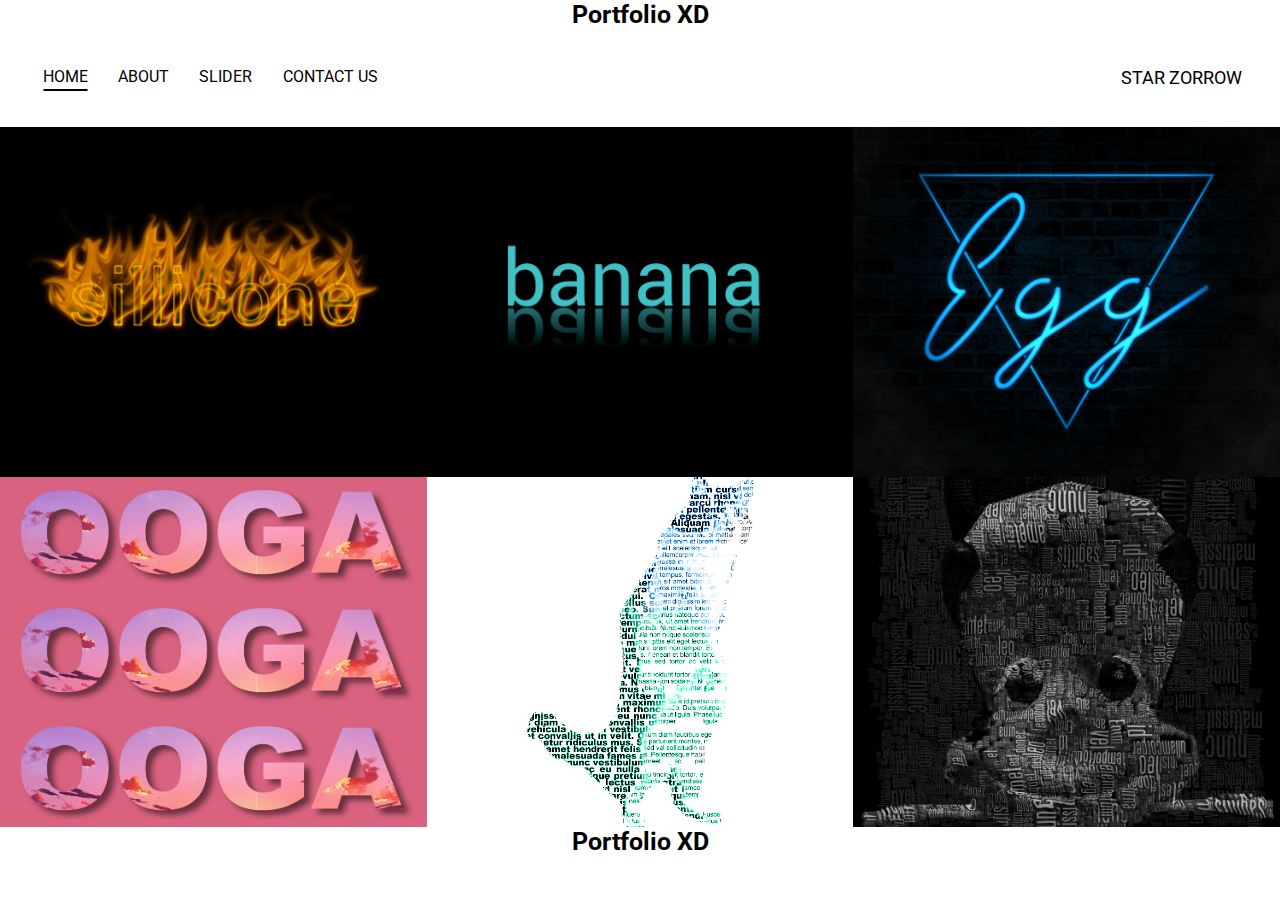
<file: index.html>
<!DOCTYPE html>
<html>

<head>
    <meta charset="utf-8" />
    <title>Portfolio - Main</title>
    <link rel="shortcut icon" href="images/favicon.ico" type="image/x-icon" />
    <link rel="icon" href="images/favicon.ico" type="image/x-icon" />
    <link rel="stylesheet" href="css/styles.css">
    <link rel="stylesheet" href="css/slimScroll.css">
    <link href="https://fonts.googleapis.com/css2?family=Roboto:wght@100;300;400&display=swap" rel="stylesheet">
</head>

<body>
    <div class="header">
        Portfolio XD
    </div>

    <div class="container">
        <div class="nav-wrapper">
            <div class="left-side">

                <div class="nav-link-wrapper">
                    <a href="index.html" class="nav-link-selected-animation">Home</a>
                </div>

                <div class="nav-link-wrapper">
                    <a href="about.html" class="nav-link-animation">About</a>
                </div>

                <div class="nav-link-wrapper">
                    <a href="slider.html" class="nav-link-animation">Slider</a>
                </div>

                <div class="nav-link-wrapper">
                    <a href="contactus.html" class="nav-link-animation">Contact us</a>
                </div>
            </div>

            <div class="right-side">
                <div class="brand">
                    <div>STAR ZORROW</div>
                </div>
            </div>
        </div>

        <div class="content-wrapper">
            <div class="portfolio-items-wrapper">

                <div class="portfolio-item-wrapper">
                    <div class="portfolio-img-background" style="background-image: url(images/portfolio/portfolio1.png)"></div>
                    <div class="img-text-wrapper">
                        <div class="logo-wrapper">
                            <div id="hoverShow">
                                <img src="images/portfolio/logos/quip.png">
                            </div>
                        </div>
                        <div class="subtitle">
                            Fire Text - I created this image in the first Photoshop tutorial for Digital Solutions, we were asked to create some text on fire. I achieved this by using Photoshop styles.
                        </div>
                    </div>
                </div>

                <div class="portfolio-item-wrapper">
                    <div class="portfolio-img-background" style="background-image: url(images/portfolio/portfolio2.png)"></div>
                    <div class="img-text-wrapper">
                        <div class="logo-wrapper">
                            <div id="hoverShow">
                                <img src="images/portfolio/logos/toastability.png">
                            </div>
                        </div>
                        <div class="subtitle">
                            Text Reflection - The second Photoshop tutorial in the Digital Solutions class, was to give some text a reflection below the original text.
                        </div>
                    </div>
                </div>

                <div class="portfolio-item-wrapper">
                    <div class="portfolio-img-background" style="background-image: url(images/portfolio/portfolio3.png)"></div>
                    <div class="img-text-wrapper">
                        <div class="logo-wrapper">
                            <div id="hoverShow">
                                <img src="images/portfolio/logos/eventbrite.png">
                            </div>
                        </div>
                        <div class="subtitle">
                            Neon Lights - I was tasked to create an image, with a brick wall, and a neon light that says something (I used the word egg). This was one of the complicated tutorials, but I got it done in the end and I think it turned out great!
                        </div>
                    </div>
                </div>

                <div class="portfolio-item-wrapper">
                    <div class="portfolio-img-background" style="background-image: url(images/portfolio/portfolio4.png); background-size: contain; background-repeat: repeat;">
                    </div>
                    <div class="img-text-wrapper">
                        <div class="logo-wrapper">
                            <div id="hoverShow">
                                <img src="images/portfolio/logos/ministry-safe.png">
                            </div>
                            <div class="subtitle">
                                Image Text - The fourth photoshop tutorial taught us how to use clipping masks with text to create cool looking text styles.
                            </div>
                        </div>
                    </div>
                </div>

                <div class="portfolio-item-wrapper">
                    <div class="portfolio-img-background" style="background-image: url(images/portfolio/portfolio5.png)"></div>
                    <div class="img-text-wrapper">
                        <div class="logo-wrapper">
                            <div id="hoverShow">
                                <img src="images/portfolio/logos/devcamp.png">
                            </div>
                        </div>
                        <div class="subtitle">
                            Text Portrait - Turn an image or face into a Text Portrait using color ranges and masks. I think mine turned out great!
                        </div>
                    </div>
                </div>

                <div class="portfolio-item-wrapper">
                    <div class="portfolio-img-background" style="background-image: url(images/portfolio/portfolio6.png)"></div>
                    <div class="img-text-wrapper">
                        <div class="logo-wrapper">
                            <div id="hoverShow">
                                <img src="images/portfolio/logos/open-devos.png">
                            </div>
                        </div>
                        <div class="subtitle">
                            Text Portrait (New) - Turn another image or face into a Text Portrait using word clouds, masks and displacement. I once again believe this portrait turned out great!
                        </div>
                    </div>
                </div>
            </div>
        </div>
    </div>

    <div class="footer">
        <a class="footer-hidden" href="hidden.html">Portfolio XD</a>
    </div>
</body>
<script src="js/portfolioAnimation.js"></script>

</html>
</file>
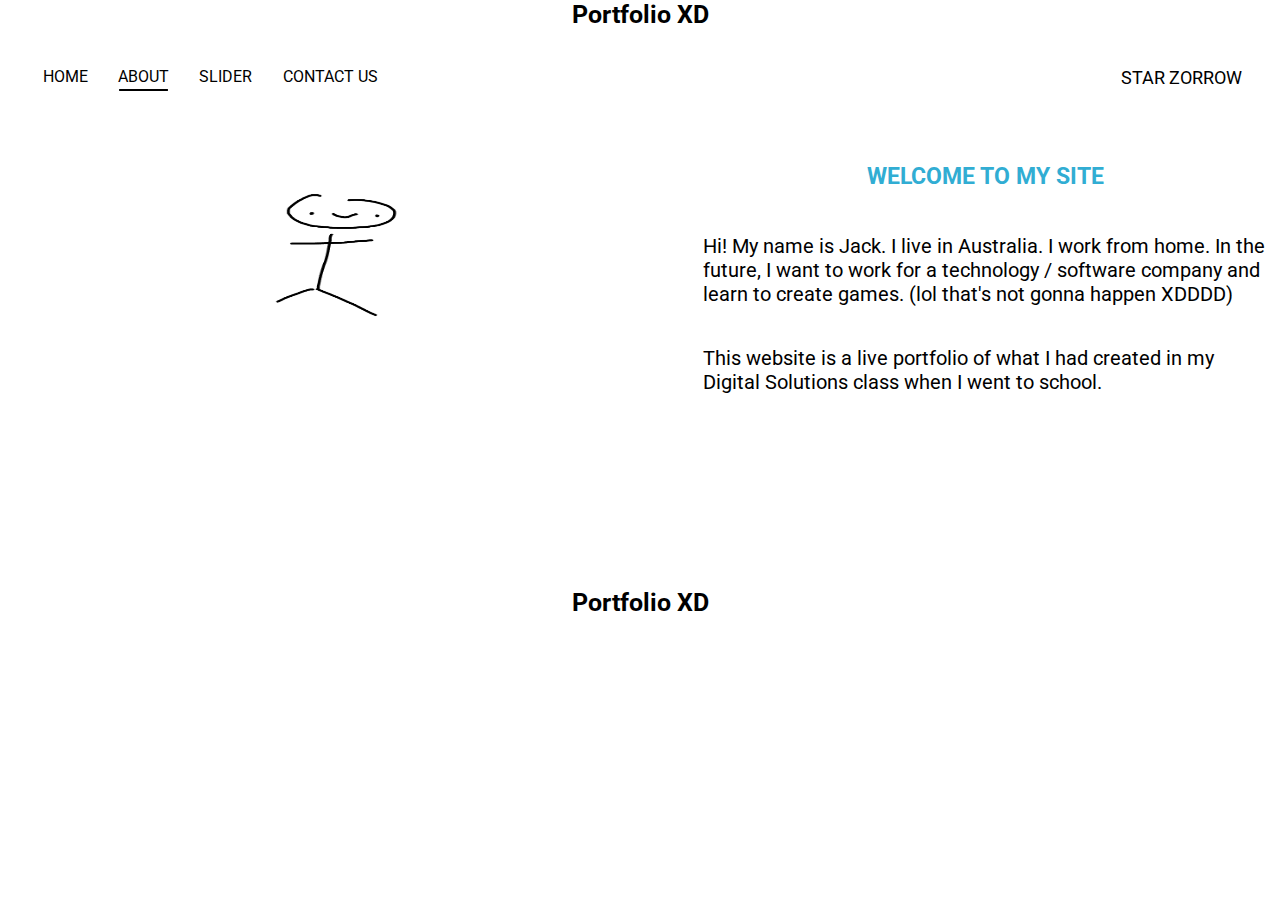
<file: about.html>
<!DOCTYPE html>
<html>

<head>
    <meta charset="utf-8" />
    <title>Portfolio - About</title>
    <link rel="shortcut icon" href="images/favicon.ico" type="image/x-icon" />
    <link rel="icon" href="images/favicon.ico" type="image/x-icon" />
    <link rel="stylesheet" href="css/styles.css">
    <link href="https://fonts.googleapis.com/css2?family=Roboto:wght@100;300;400&display=swap" rel="stylesheet">
</head>

<body>
    <div class="header">
        Portfolio XD
    </div>

    <div class="container">
        <div class="nav-wrapper">
            <div class="left-side">

                <div class="nav-link-wrapper">
                    <a href="index.html" class="nav-link-animation">Home</a>
                </div>

                <div class="nav-link-wrapper">
                    <a href="about.html" class="nav-link-selected-animation">About</a>
                </div>

                <div class="nav-link-wrapper">
                    <a href="slider.html" class="nav-link-animation">Slider</a>
                </div>

                <div class="nav-link-wrapper">
                    <a href="contactus.html" class="nav-link-animation">Contact us</a>
                </div>
            </div>

            <div class="right-side">
                <div class="brand">
                    <div>STAR ZORROW</div>
                </div>
            </div>
        </div>

        <div class="content-wrapper">
            <img src="images/portfolio/profile.png" class="profile-img-background">
            <div class="profile-text-wrapper">
                <h3>Welcome to my site</h3>

                <p>
                    Hi! My name is Jack. I live in Australia. I work from home. In the future, I want to work for a technology / software company and learn to create games.
                    (lol that's not gonna happen XDDDD)
                </p>

                <p>
                    This website is a live portfolio of what I had created in my Digital Solutions class when I went to school.
                </p>
            </div>
        </div>
    </div>

    <div class="footer">
        Portfolio XD
    </div>
</body>

</html>
</file>
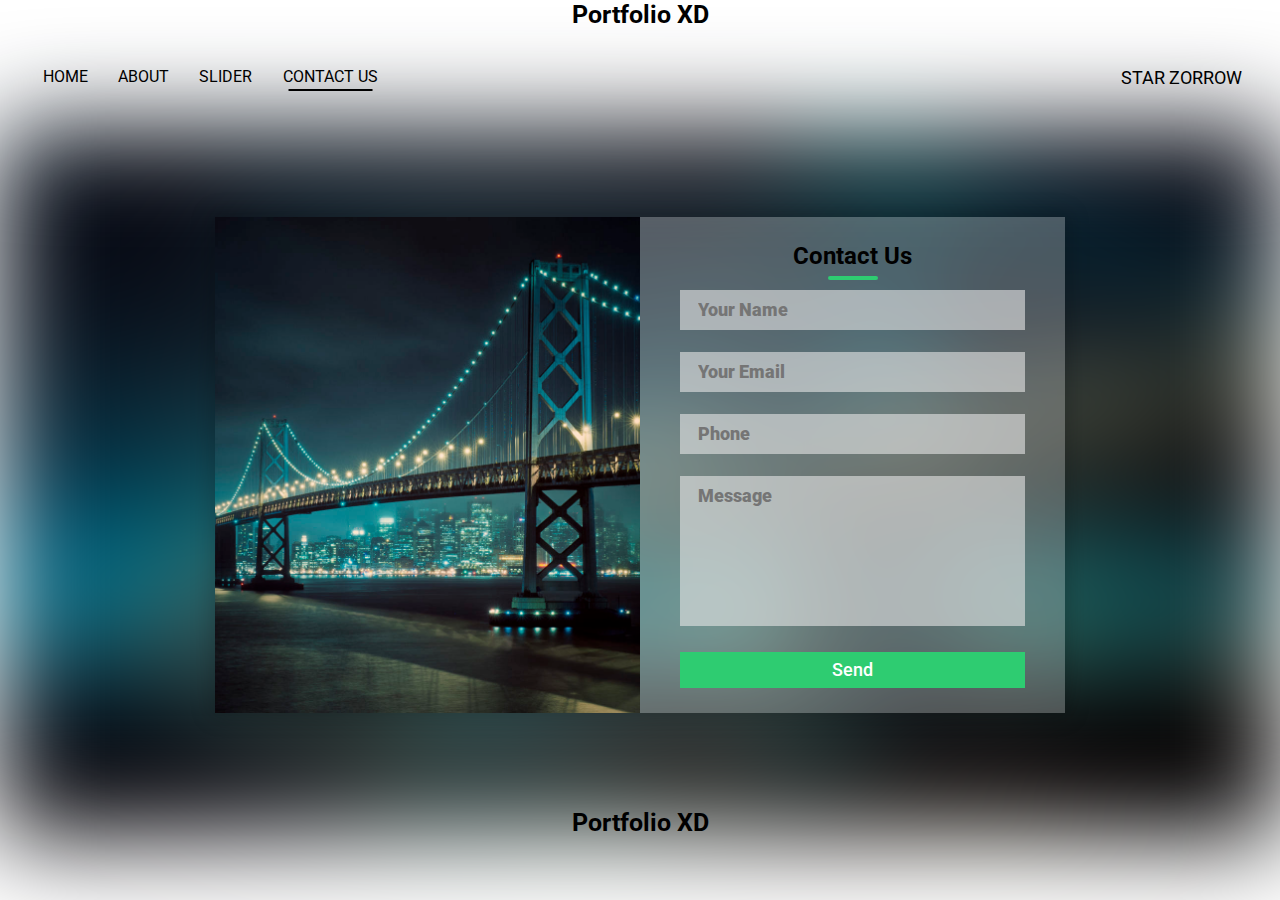
<file: contactus.html>
<!DOCTYPE html>
<html>

<head>
    <title>Portfolio - Contact us</title>
    <link rel="stylesheet" href="css/contactus-style.css">
    <meta name="viewport" content="width=device-width,initial-scale=1.0,minimum-scale=1.0,maximum-scale=1.0">
    <link rel="shortcut icon" href="images/favicon.ico" type="image/x-icon" />
    <link rel="icon" href="images/favicon.ico" type="image/x-icon" />
    <link rel="stylesheet" href="css/styles.css">
    <link href="https://fonts.googleapis.com/css2?family=Roboto:wght@100;300;400&display=swap" rel="stylesheet">
</head>

<body>
    <div class="header">
        Portfolio XD
    </div>

    <div class="container">
        <div class="nav-wrapper">
            <div class="left-side">

                <div class="nav-link-wrapper">
                    <a href="index.html" class="nav-link-animation">Home</a>
                </div>

                <div class="nav-link-wrapper">
                    <a href="about.html" class="nav-link-animation">About</a>
                </div>

                <div class="nav-link-wrapper">
                    <a href="slider.html" class="nav-link-animation">Slider</a>
                </div>

                <div class="nav-link-wrapper">
                    <a href="contactus.html" class="nav-link-selected-animation">Contact us</a>
                </div>
            </div>

            <div class="right-side">
                <div class="brand">
                    <div>STAR ZORROW</div>
                </div>
            </div>
        </div>
    </div>
    <div class="container1">
        <div class="content-wrapper">
            <div class="contact-box">
                <div class="left"></div>
                <div class="right">
                    <h2>Contact Us</h2>
                    <input type="text" class="field" placeholder="Your Name">
                    <input type="text" class="field" placeholder="Your Email">
                    <input type="text" class="field" placeholder="Phone">
                    <textarea id="scroll" placeholder="Message" class="field" style="resize: none;"></textarea>
                    <button class="btn">Send</button>
                </div>
            </div>
        </div>
    </div>

    <div class="footer " style="padding-top: 6px; ">
        Portfolio XD
    </div>
</body>

</html>
</file>
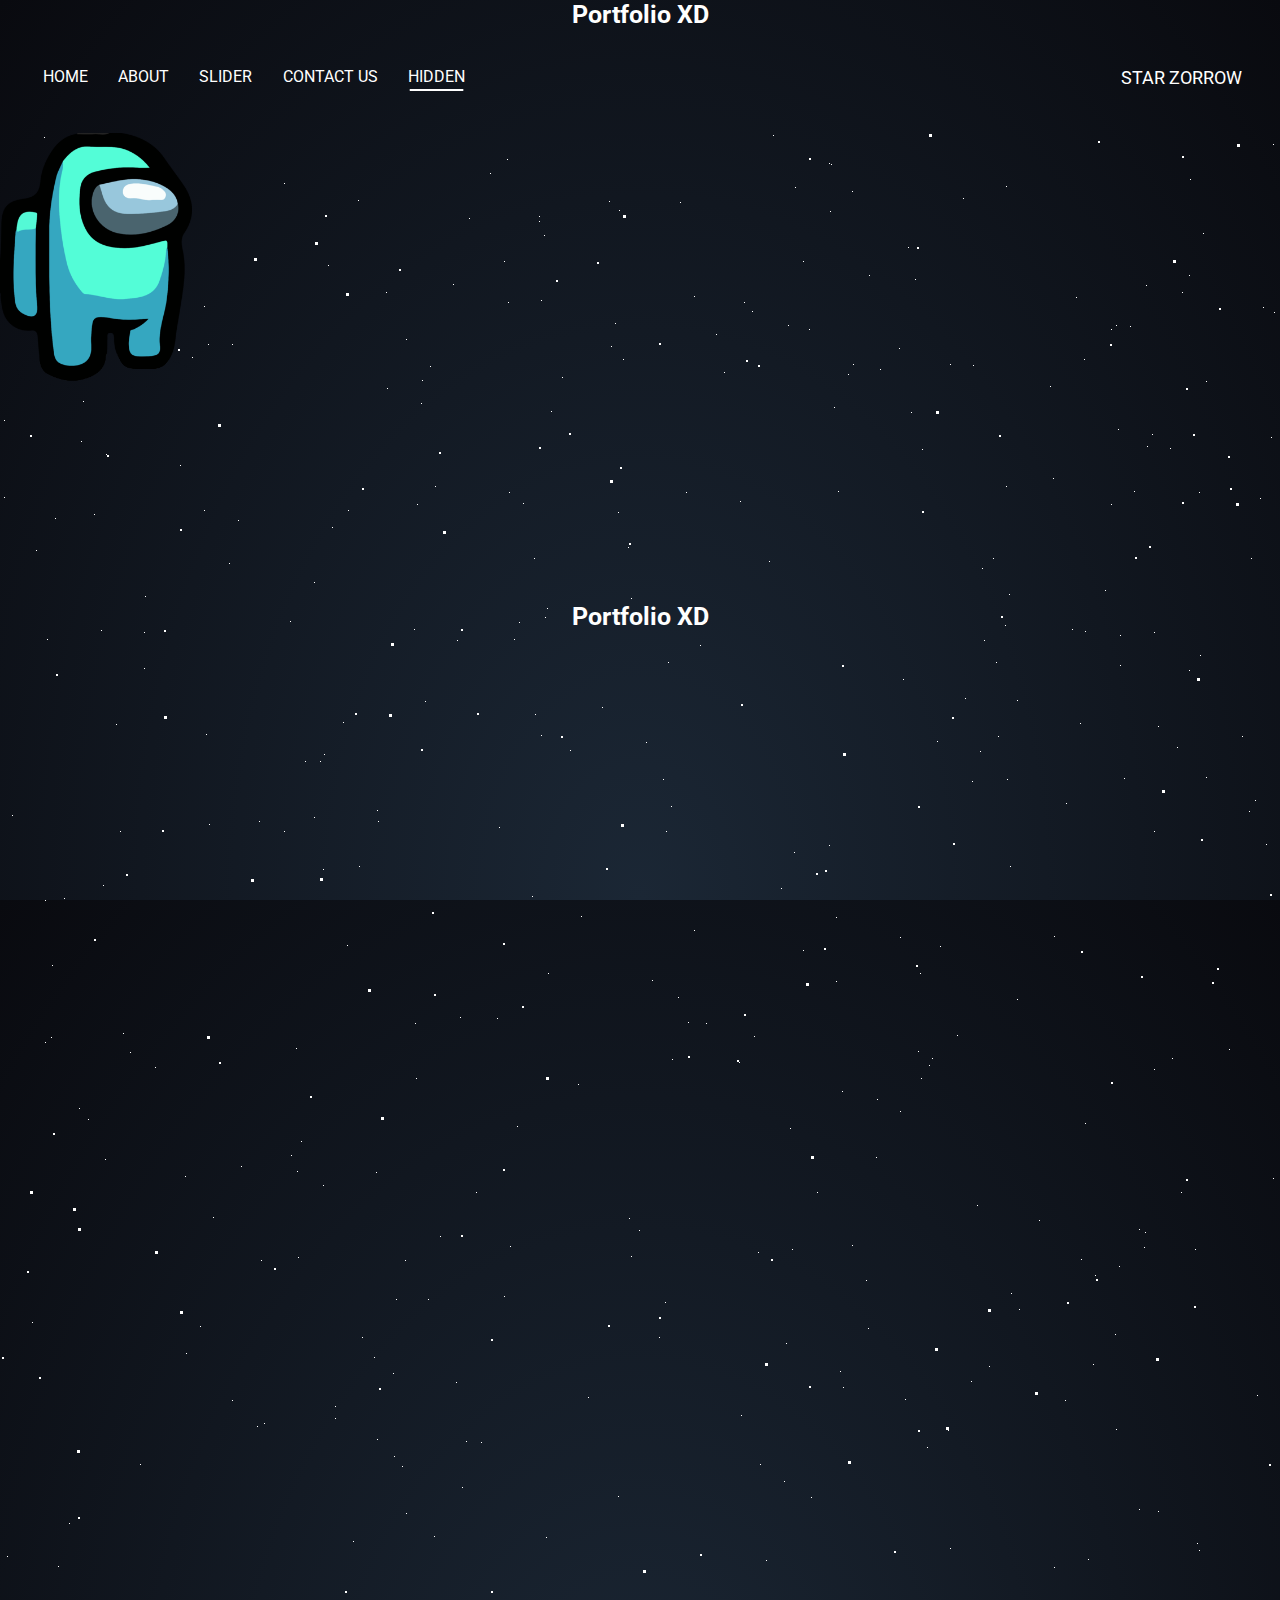
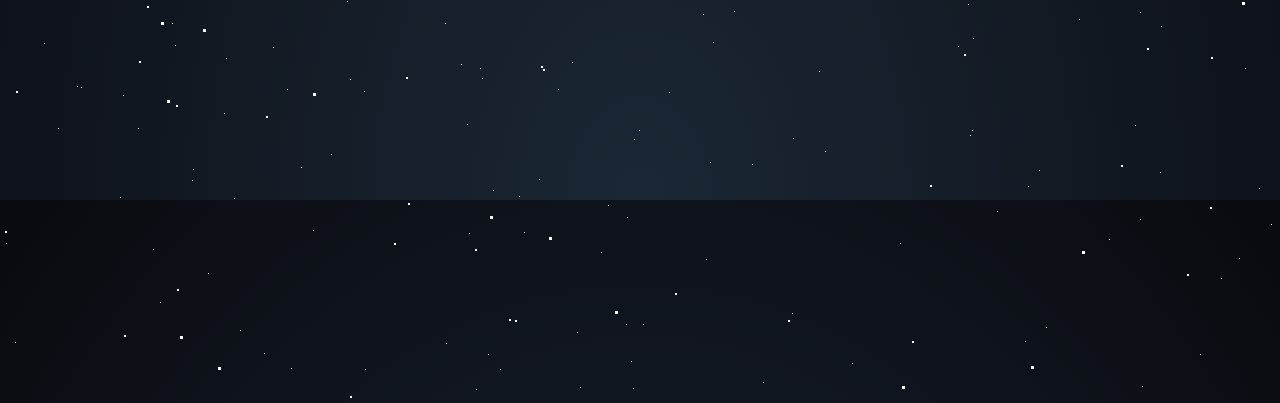
<file: hidden.html>
<!DOCTYPE html>
<html>

<head>
    <meta charset="utf-8" />
    <title>Portfolio - Hidden</title>
    <link rel="shortcut icon" href="images/favicon.ico" type="image/x-icon" />
    <link rel="icon" href="images/favicon.ico" type="image/x-icon" />
    <link rel="stylesheet" href="css/styles.css">
    <link rel="stylesheet" href="css/secret.css">
    <link href="https://fonts.googleapis.com/css2?family=Roboto:wght@100;300;400&display=swap" rel="stylesheet">
    <audio id="secret-sound" src="sounds/among us sound.mp3" loop></audio>
    <script src="js/jquery-3.5.1.min.js"></script>
    <script type="text/javascript">
        function animate() {
            setTimeout(function() {
                var promise = document.querySelector('audio').play();

                if (promise !== undefined) {
                    promise.then(_ => {
                        document.getElementById("secret-sound").play();
                    }).catch(error => {});
                }
                typeWriter();
            }, 1600);
        }

        var i = 0;
        var txt = "Good job finding the secret page."; /* The text */
        var speed = 69; /* The speed/duration of the effect in milliseconds */

        function typeWriter() {
            if (i >= txt.length) {
                document.getElementById("secret-sound").pause();
            }
            if (i < txt.length) {
                document.getElementById("Text").innerHTML += txt.charAt(i);
                i++;
                setTimeout(typeWriter, speed);
            }
        }
    </script>
</head>

<body onload="animate()">
    <div class="header" style="color: white;">
        Portfolio XD
    </div>

    <div class="container">
        <div class="nav-wrapper">
            <div class="left-side">

                <div class="nav-link-wrapper">
                    <a href="index.html" class="nav-link-animation-s">Home</a>
                </div>

                <div class="nav-link-wrapper">
                    <a href="about.html" class="nav-link-animation-s">About</a>
                </div>

                <div class="nav-link-wrapper">
                    <a href="slider.html" class="nav-link-animation-s">Slider</a>
                </div>

                <div class="nav-link-wrapper">
                    <a href="contactus.html" class="nav-link-animation-s">Contact us</a>
                </div>

                <div class="nav-link-wrapper">
                    <a href="hidden.html" class="nav-link-selected-animation-s">Hidden</a>
                </div>
            </div>

            <div class="right-side">
                <div class="brand">
                    <div style="color: white;">STAR ZORROW</div>
                </div>
            </div>
        </div>

        <div class="content-wrapper">
            <div id='stars'></div>
            <div id='stars2'></div>
            <div id='stars3'></div>
            <div id="Text"></div>
            <div class="secret-animation1">
                <img src="images/hiddenImages/among-us-aqua.png" class="secret-animation">
            </div>
        </div>
    </div>
    <div class="footer" style="padding-top: 210px; color: white;">
        Portfolio XD
    </div>
</body>

</html>
</file>
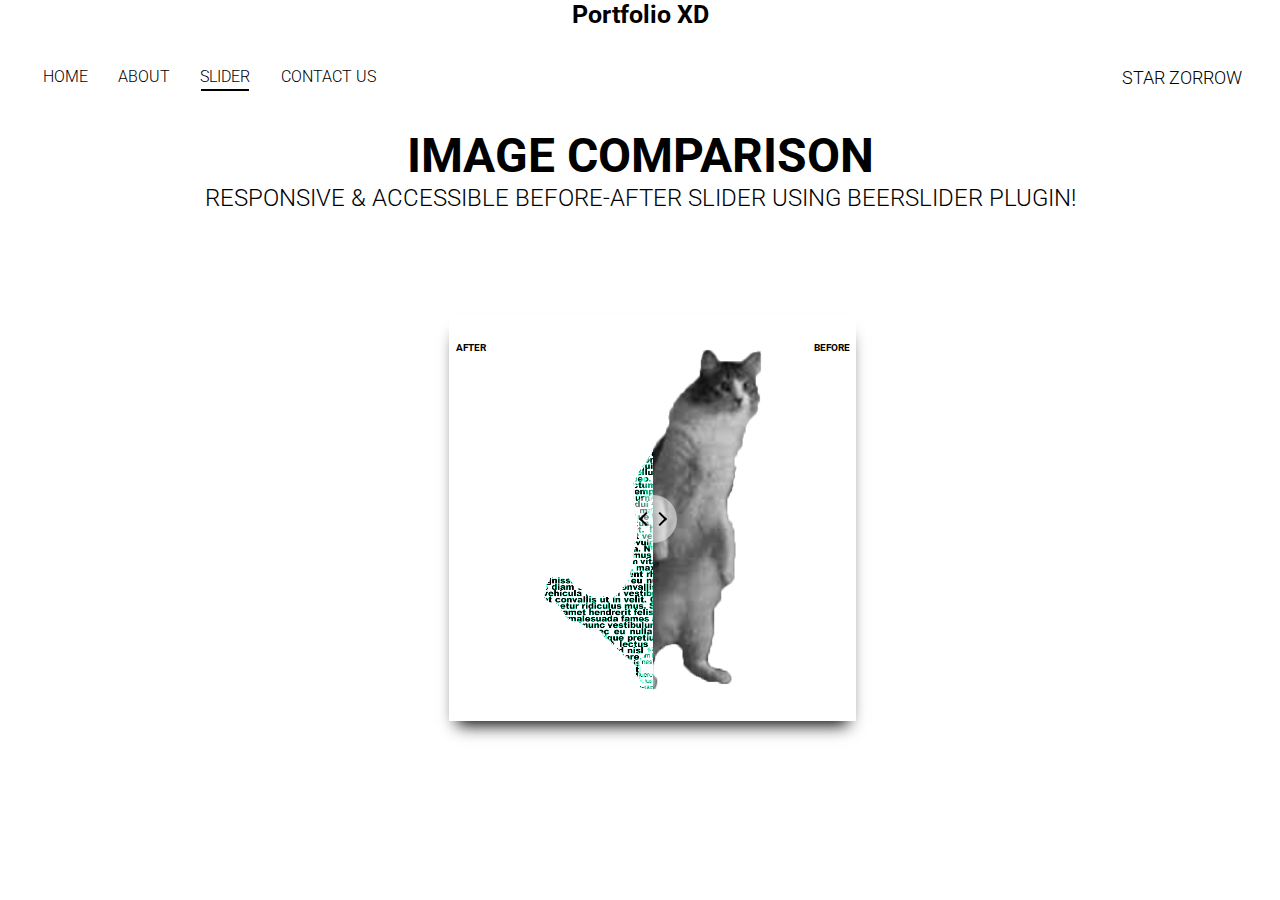
<file: slider.html>
<!DOCTYPE html>
<html>

<head>
    <meta charset="utf-8">
    <title>Portfolio - Slider</title>
    <link rel="shortcut icon" href="images/favicon.ico" type="image/x-icon" />
    <link rel="icon" href="images/favicon.ico" type="image/x-icon" />
    <link rel="stylesheet" href="css/styles.css">
    <link rel="stylesheet" href="css/style.css">
    <link rel="stylesheet" href="css/BeerSlider.css">
    <link href="https://fonts.googleapis.com/css2?family=Roboto:wght@100;300;400&display=swap" rel="stylesheet">
</head>

<body>
    <div class="header">
        Portfolio XD
    </div>

    <div class="container">
        <div class="nav-wrapper">
            <div class="left-side">

                <div class="nav-link-wrapper">
                    <a href="index.html" class="nav-link-animation">Home</a>
                </div>

                <div class="nav-link-wrapper">
                    <a href="about.html" class="nav-link-animation">About</a>
                </div>

                <div class="nav-link-wrapper">
                    <a href="slider.html" class="nav-link-selected-animation">Slider</a>
                </div>

                <div class="nav-link-wrapper">
                    <a href="contactus.html" class="nav-link-animation">Contact us</a>
                </div>
            </div>

            <div class="right-side">
                <div class="brand">
                    <div>STAR ZORROW</div>
                </div>
            </div>
        </div>

        <div class="content-wrapper">

            <header class="heading-font">
                <h1>Image Comparison</h1>
                <h2>Responsive & Accessible Before-After Slider Using BeerSlider plugin!</h2>
            </header>

            <div id="compare" class="beer-slider" data-beer-label="before">
                <img src="images/sliderImages/img1.png" alt="">
                <div class="beer-reveal" data-beer-label="after">
                    <img src="images/sliderImages/img2.png" alt="">
                </div>
            </div>
        </div>
    </div>

    <div class="footer" style="padding-top: 400px">
        Portfolio XD
    </div>
</body>

<script src="js/BeerSlider.js"></script>
<!-- Add this to activate the slider-->
<script>
    new BeerSlider(document.getElementById('compare'));
</script>

</html>
</file>
<file: css/styles.css>
* {
    font-family: 'Roboto', sans-serif;
}


/* Master Styles */

body {
    margin: 0px;
}

.container {
    display: grid;
    grid-template-columns: 1fr;
}

p {
    color: rgb(0, 0, 0)
}

h3 {
    text-transform: uppercase;
    color: rgb(49, 173, 211)
}


/* Nav Styles */

.nav-wrapper {
    font-size: 18px;
    display: flex;
    justify-content: space-between;
    padding: 38px;
}

.left-side {
    display: flex;
}

.nav-wrapper>.left-side>div {
    margin-right: 20px;
    font-size: 0.9em;
    text-transform: uppercase;
}

.nav-link-wrapper {
    height: 22px;
    vertical-align: middle;
}

a.nav-link-animation {
    color: black;
    position: relative;
    padding: 5.1px;
    text-decoration: none;
}

a.nav-link-animation:before {
    content: "";
    position: absolute;
    width: 100%;
    height: 2px;
    bottom: 0px;
    left: 0px;
    background-color: rgb(0, 0, 0);
    visibility: hidden;
    transform: scaleX(0);
    transition: all 0.5s ease-in-out;
}

a.nav-link-animation:hover:before {
    visibility: visible;
    transform: scaleX(0.8);
    left: 0px;
}

a.nav-link-selected-animation {
    color: black;
    position: relative;
    padding: 5.1px;
    text-decoration: none;
}

a.nav-link-selected-animation:before {
    content: "";
    position: absolute;
    width: 100%;
    height: 2px;
    bottom: 0px;
    left: 0px;
    background-color: rgb(0, 0, 0);
    transform: scaleX(0.8);
    visibility: visible;
}

.brand {
    color: black;
}


/* Portfolio Styles */

.portfolio-items-wrapper {
    display: grid;
    grid-template-columns: 1fr 1fr 1fr;
}

.portfolio-item-wrapper {
    position: relative;
}

.portfolio-img-background {
    height: 350px;
    width: 100%;
    background-size: cover;
    background-position: center;
    background-repeat: no-repeat;
}

.img-text-wrapper {
    position: absolute;
    top: 0;
    display: flex;
    flex-direction: column;
    justify-content: center;
    align-items: center;
    height: 100%;
    text-align: center;
    padding-left: 100px;
    padding-right: 100px;
}

.portfolio-item-wrapper:hover #hoverShow img {
    opacity: 1;
}

.portfolio-item-wrapper #hoverShow img {
    width: 50%;
    margin-bottom: 20px;
    opacity: 0;
    transition: 1s;
}

.profile-item-wrapper:hover #hoverShow img {
    opacity: 1;
}

.profile-item-wrapper #hoverShow img {
    width: 50%;
    margin-bottom: 20px;
    opacity: 0;
    transition: 1s;
}

.img-text-wrapper .subtitle {
    transition: 1s;
    color: transparent;
    font-size: 15px;
}

.img-text-wrapper:hover .subtitle {
    color: rgb(22, 255, 166);
}

.img-darken {
    transition: 1s;
    filter: brightness(10%);
}

.img-lighten {
    transition: 1s;
    filter: brightness(100%);
}


/* Profile Styles */

.profile-img-background {
    height: 54%;
    width: 54%;
    background-position: left;
    background-repeat: no-repeat;
    float: left;
}

.profile-text-wrapper {
    font-size: 20px;
    position: relative;
    top: 0;
    display: flex;
    flex-direction: column;
    justify-content: right;
    align-items: center;
    height: 100%;
    text-align: left;
    padding: 12px;
}

.header {
    font-size: 25px;
    font-weight: 700;
    vertical-align: middle;
    text-align: center;
}

.footer {
    font-size: 25px;
    font-weight: 700;
    text-align: center;
    color: black;
}

.footer-hidden {
    text-decoration: none;
    font-weight: 700;
    color: black;
}
</file>
<file: css/slimScroll.css>
html {
    overflow: scroll;
    overflow-x: hidden;
}

::-webkit-scrollbar {
    width: 0px;
    /* Remove scrollbar space */
    background: transparent;
    /* Optional: just make scrollbar invisible */
}


/* Optional: show position indicator in red */

::-webkit-scrollbar-thumb {
    background: #FF0000;
}
</file>
<file: css/contactus-style.css>
* {
    padding: 0;
    margin: 0;
    box-sizing: border-box;
    font-family: 'Roboto', sans-serif;
}

body {
    height: 75vh;
    width: 100%;
}

.container1 {
    position: relative;
    width: 100%;
    height: 100%;
    display: flex;
    justify-content: center;
    align-items: center;
    padding: 20px 100px;
}

.container1:after {
    content: '';
    position: absolute;
    width: 100%;
    height: 105%;
    left: 0;
    top: 0;
    background: url("../images/contactusImages/bg.jpg") no-repeat center;
    background-size: cover;
    filter: blur(50px);
    z-index: -1;
}

.contact-box {
    max-width: 850px;
    display: grid;
    grid-template-columns: repeat(2, 1fr);
    justify-content: center;
    align-items: center;
    text-align: center;
    background-color: #ffffff42;
    box-shadow: 0px 0px 19px 5px rgba(0, 0, 0, 0.19);
}

.left {
    background: url("../images/contactusImages/bg.jpg") no-repeat center;
    background-size: cover;
    height: 100%;
}

.right {
    padding: 25px 40px;
}

h2 {
    position: relative;
    padding: 0 0 10px;
    margin-bottom: 10px;
    font-weight: 700;
}

h2:after {
    content: '';
    position: absolute;
    left: 50%;
    bottom: 0;
    transform: translateX(-50%);
    height: 4px;
    width: 50px;
    border-radius: 2px;
    background-color: #2ecc71;
}

.field {
    width: 100%;
    border: 2px solid rgba(0, 0, 0, 0);
    outline: none;
    background-color: rgba(230, 230, 230, 0.6);
    padding: 0.5rem 1rem;
    font-size: 1.1rem;
    margin-bottom: 22px;
    transition: .3s;
    font-weight: 1000;
}

.field:hover {
    background-color: rgba(0, 0, 0, 0.1);
}

textarea {
    min-height: 150px;
}

.btn {
    width: 100%;
    padding: 0.5rem 1rem;
    background-color: #2ecc71;
    color: #fff;
    font-size: 1.1rem;
    border: none;
    outline: none;
    cursor: pointer;
    transition: .3s;
    font-weight: 500;
}

.btn:hover {
    background-color: #27ae60;
}

.field:focus {
    border: 2px solid rgba(30, 85, 250, 0.47);
    background-color: #fff;
}

@media screen and (max-width: 880px) {
    .contact-box {
        grid-template-columns: 1fr;
    }
    .left {
        height: 200px;
    }
}

.contact-box-text {
    font-size: 25px;
    font-weight: 700;
    text-align: center;
    color: black;
}

#scoll {
    overflow: scroll;
    overflow-x: hidden;
}

::-webkit-scrollbar {
    width: 4px;
}

::-webkit-scrollbar-thumb {
    background: #3a393980;
}
</file>
<file: css/secret.css>
* {
    font-family: 'Roboto', sans-serif;
}

html {
    height: 100%;
    background: radial-gradient(ellipse at bottom, #1b2735 0%, #090a0f 100%);
    overflow: hidden;
}

body {
    animation: space 2s infinite;
    position: relative;
}

.secret-animation {
    /* width: 360px;
    height: 491px; */
    width: 15%;
    height: 15%;
    animation: rotate 2.2s infinite linear;
    left: -289px;
}

.secret-animation1 {
    animation: moveImage 4s linear;
    animation-fill-mode: forwards;
}

@keyframes moveImage {
    100% {
        transform: translateX(calc(100vw + 289px));
        display: none;
        animation-play-state: paused;
    }
}

@keyframes rotate {
    from {
        transform: rotate(0deg);
    }
    to {
        transform: rotate(358deg);
    }
}

#stars {
    width: 1px;
    height: 1px;
    background: transparent;
    box-shadow: 700px 518px #FFF, 1432px 906px #FFF, 580px 1860px #FFF, 773px 8px #FFF, 229px 436px #FFF, 688px 895px #FFF, 130px 925px #FFF, 508px 175px #FFF, 493px 1663px #FFF, 241px 1039px #FFF, 1197px 1416px #FFF, 631px 471px #FFF, 1181px 1065px #FFF, 1328px 83px #FFF, 1866px 3px #FFF, 1397px 1262px #FFF, 724px 245px #FFF, 998px 609px #FFF, 1046px 1800px #FFF, 12px 688px #FFF, 1152px 307px #FFF, 1484px 22px #FFF, 1189px 148px #FFF, 145px 469px #FFF, 1290px 1474px #FFF, 706px 494px #FFF, 1574px 190px #FFF, 519px 495px #FFF, 1451px 1952px #FFF, 88px 992px #FFF, 1072px 502px #FFF, 1885px 1708px #FFF, 950px 237px #FFF, 1580px 1172px #FFF, 1569px 788px #FFF, 752px 184px #FFF, 1134px 364px #FFF, 462px 1360px #FFF, 963px 1911px #FFF, 908px 120px #FFF, 1887px 720px #FFF, 1405px 1713px #FFF, 1763px 401px #FFF, 900px 984px #FFF, 853px 237px #FFF, 1199px 365px #FFF, 1470px 211px #FFF, 652px 853px #FFF, 469px 91px #FFF, 297px 1044px #FFF, 706px 1732px #FFF, 626px 1797px #FFF, 803px 134px #FFF, 940px 819px #FFF, 836px 854px #FFF, 877px 972px #FFF, 1377px 432px #FFF, 636px 1945px #FFF, 192px 230px #FFF, 353px 1414px #FFF, 1713px 1209px #FFF, 83px 274px #FFF, 932px 931px #FFF, 1719px 1839px #FFF, 972px 1603px #FFF, 1332px 1849px #FFF, 1349px 487px #FFF, 4px 370px #FFF, 74px 87px #FFF, 1455px 1949px #FFF, 1311px 1637px #FFF, 1111px 377px #FFF, 1816px 647px #FFF, 1926px 1008px #FFF, 1239px 1731px #FFF, 948px 1303px #FFF, 196px 1945px #FFF, 1472px 1946px #FFF, 377px 1312px #FFF, 1158px 1384px #FFF, 320px 634px #FFF, 1405px 1774px #FFF, 1472px 1415px #FFF, 609px 74px #FFF, 1670px 1640px #FFF, 44px 1516px #FFF, 232px 1273px #FFF, 1475px 12px #FFF, 1318px 791px #FFF, 490px 46px #FFF, 47px 512px #FFF, 456px 1255px #FFF, 911px 285px #FFF, 643px 1797px #FFF, 1529px 1377px #FFF, 900px 1716px #FFF, 578px 957px #FFF, 1773px 1022px #FFF, 387px 261px #FFF, 314px 455px #FFF, 713px 1515px #FFF, 1310px 1456px #FFF, 1539px 498px #FFF, 1140px 1485px #FFF, 185px 1049px #FFF, 350px 1552px #FFF, 1792px 168px #FFF, 224px 1586px #FFF, 1901px 1813px #FFF, 1206px 650px #FFF, 572px 1535px #FFF, 1908px 292px #FFF, 1904px 2000px #FFF, 984px 513px #FFF, 541px 608px #FFF, 123px 906px #FFF, 1851px 514px #FFF, 446px 1816px #FFF, 972px 654px #FFF, 476px 1065px #FFF, 793px 1611px #FFF, 734px 1484px #FFF, 1199px 1423px #FFF, 686px 365px #FFF, 58px 1601px #FFF, 332px 400px #FFF, 1957px 729px #FFF, 1263px 180px #FFF, 1451px 1682px #FFF, 1462px 467px #FFF, 1500px 1305px #FFF, 1501px 996px #FFF, 1323px 1732px #FFF, 792px 1786px #FFF, 1120px 508px #FFF, 1011px 1166px #FFF, 544px 108px #FFF, 1192px 1902px #FFF, 1345px 1456px #FFF, 1400px 700px #FFF, 77px 1559px #FFF, 1458px 436px #FFF, 927px 1320px #FFF, 1333px 909px #FFF, 1463px 408px #FFF, 1527px 372px #FFF, 460px 890px #FFF, 1663px 1490px #FFF, 1651px 448px #FFF, 335px 1291px #FFF, 1777px 1731px #FFF, 539px 1652px #FFF, 1085px 996px #FFF, 740px 1911px #FFF, 1105px 463px #FFF, 1085px 504px #FFF, 588px 1270px #FFF, 1259px 1661px #FFF, 428px 1172px #FFF, 1960px 836px #FFF, 186px 1226px #FFF, 238px 393px #FFF, 1936px 768px #FFF, 1723px 1721px #FFF, 301px 1014px #FFF, 852px 1836px #FFF, 1887px 1725px #FFF, 924px 1995px #FFF, 1271px 310px #FFF, 324px 627px #FFF, 739px 935px #FFF, 628px 420px #FFF, 781px 761px #FFF, 1702px 1289px #FFF, 347px 1474px #FFF, 1309px 56px #FFF, 558px 1562px #FFF, 880px 242px #FFF, 313px 1897px #FFF, 1769px 1454px #FFF, 1160px 1645px #FFF, 1647px 8px #FFF, 629px 1091px #FFF, 1066px 676px #FFF, 665px 1175px #FFF, 1200px 1827px #FFF, 1606px 705px #FFF, 973px 1511px #FFF, 151px 72px #FFF, 1116px 1302px #FFF, 1019px 1182px #FFF, 434px 1409px #FFF, 1312px 792px #FFF, 52px 838px #FFF, 1310px 1176px #FFF, 1145px 1105px #FFF, 365px 1842px #FFF, 1922px 1857px #FFF, 1203px 106px #FFF, 1986px 339px #FFF, 1119px 1139px #FFF, 1649px 888px #FFF, 795px 60px #FFF, 758px 1125px #FFF, 298px 1130px #FFF, 232px 217px #FFF, 965px 571px #FFF, 1640px 1998px #FFF, 1323px 785px #FFF, 1170px 321px #FFF, 81px 1560px #FFF, 958px 1519px #FFF, 1938px 1580px #FFF, 1065px 1273px #FFF, 120px 1670px #FFF, 668px 535px #FFF, 848px 247px #FFF, 1242px 609px #FFF, 1956px 665px #FFF, 273px 1520px #FFF, 982px 441px #FFF, 1266px 717px #FFF, 175px 1518px #FFF, 445px 1496px #FFF, 1721px 110px #FFF, 792px 1122px #FFF, 417px 377px #FFF, 980px 624px #FFF, 284px 704px #FFF, 1681px 278px #FFF, 1784px 1639px #FFF, 364px 1564px #FFF, 842px 964px #FFF, 1372px 454px #FFF, 1631px 1653px #FFF, 752px 1637px #FFF, 144px 541px #FFF, 634px 1612px #FFF, 535px 587px #FFF, 1664px 708px #FFF, 922px 322px #FFF, 376px 1045px #FFF, 520px 1883px #FFF, 1756px 760px #FFF, 166px 206px #FFF, 1146px 158px #FFF, 1229px 922px #FFF, 1916px 1743px #FFF, 611px 219px #FFF, 32px 1195px #FFF, 246px 1903px #FFF, 817px 1065px #FFF, 1366px 938px #FFF, 618px 385px #FFF, 1567px 496px #FFF, 7px 1429px #FFF, 639px 1603px #FFF, 45px 773px #FFF, 480px 1541px #FFF, 724px 1997px #FFF, 1582px 421px #FFF, 837px 1957px #FFF, 921px 951px #FFF, 323px 742px #FFF, 1039px 1093px #FFF, 1401px 1433px #FFF, 1783px 58px #FFF, 546px 1410px #FFF, 469px 1706px #FFF, 1583px 901px #FFF, 1384px 1053px #FFF, 79px 981px #FFF, 1130px 199px #FFF, 386px 165px #FFF, 264px 1296px #FFF, 55px 391px #FFF, 1560px 753px #FFF, 1467px 1729px #FFF, 453px 1987px #FFF, 982px 1943px #FFF, 510px 1119px #FFF, 929px 938px #FFF, 1670px 212px #FFF, 192px 1653px #FFF, 144px 505px #FFF, 1271px 1697px #FFF, 1111px 202px #FFF, 1349px 1006px #FFF, 1025px 1814px #FFF, 900px 810px #FFF, 206px 607px #FFF, 1866px 593px #FFF, 1260px 371px #FFF, 996px 535px #FFF, 1765px 852px #FFF, 1317px 1967px #FFF, 1576px 236px #FFF, 476px 1862px #FFF, 631px 1834px #FFF, 1054px 1440px #FFF, 213px 1090px #FFF, 1924px 930px #FFF, 1633px 503px #FFF, 1343px 1246px #FFF, 105px 1032px #FFF, 499px 700px #FFF, 44px 10px #FFF, 1433px 1789px #FFF, 1291px 1813px #FFF, 204px 383px #FFF, 1079px 1492px #FFF, 866px 1153px #FFF, 101px 503px #FFF, 534px 431px #FFF, 1581px 999px #FFF, 6px 1716px #FFF, 615px 196px #FFF, 1195px 1122px #FFF, 678px 870px #FFF, 968px 1477px #FFF, 1405px 1727px #FFF, 257px 1299px #FFF, 754px 909px #FFF, 1154px 942px #FFF, 406px 1386px #FFF, 284px 56px #FFF, 1517px 238px #FFF, 852px 1118px #FFF, 1161px 1499px #FFF, 744px 175px #FFF, 504px 1169px #FFF, 1912px 136px #FFF, 666px 704px #FFF, 1419px 322px #FFF, 1200px 528px #FFF, 1106px 1918px #FFF, 809px 202px #FFF, 1811px 602px #FFF, 1109px 1712px #FFF, 1028px 1659px #FFF, 905px 1272px #FFF, 1305px 1077px #FFF, 1403px 1878px #FFF, 659px 1210px #FFF, 431px 1914px #FFF, 1598px 665px #FFF, 623px 232px #FFF, 1183px 1992px #FFF, 633px 1861px #FFF, 1440px 33px #FFF, 106px 327px #FFF, 829px 718px #FFF, 259px 694px #FFF, 1478px 1067px #FFF, 1475px 1397px #FFF, 1594px 704px #FFF, 784px 1354px #FFF, 94px 387px #FFF, 347px 818px #FFF, 1309px 86px #FFF, 766px 1433px #FFF, 69px 1396px #FFF, 208px 217px #FFF, 1448px 1748px #FFF, 1511px 448px #FFF, 209px 697px #FFF, 716px 207px #FFF, 1677px 1410px #FFF, 1493px 23px #FFF, 377px 683px #FFF, 1084px 232px #FFF, 1298px 1612px #FFF, 1310px 1720px #FFF, 915px 152px #FFF, 562px 250px #FFF, 1189px 543px #FFF, 1284px 206px #FFF, 532px 769px #FFF, 1257px 1268px #FFF, 1118px 302px #FFF, 305px 634px #FFF, 1914px 1672px #FFF, 1389px 1866px #FFF, 123px 1568px #FFF, 786px 1216px #FFF, 414px 502px #FFF, 997px 1684px #FFF, 204px 179px #FFF, 153px 1722px #FFF, 618px 1369px #FFF, 81px 314px #FFF, 989px 1239px #FFF, 1945px 352px #FFF, 1284px 344px #FFF, 760px 1337px #FFF, 103px 758px #FFF, 1527px 960px #FFF, 1080px 596px #FFF, 971px 1254px #FFF, 1006px 59px #FFF, 331px 1627px #FFF, 1120px 538px #FFF, 1140px 1692px #FFF, 1076px 170px #FFF, 1308px 840px #FFF, 1088px 1432px #FFF, 1626px 1652px #FFF, 1949px 159px #FFF, 1478px 1594px #FFF, 918px 924px #FFF, 1017px 872px #FFF, 1139px 1382px #FFF, 941px 1890px #FFF, 1190px 52px #FFF, 970px 1608px #FFF, 504px 134px #FFF, 138px 1601px #FFF, 1366px 1793px #FFF, 1882px 766px #FFF, 577px 1805px #FFF, 153px 1913px #FFF, 1515px 1667px #FFF, 287px 1562px #FFF, 1494px 263px #FFF, 1705px 843px #FFF, 803px 823px #FFF, 362px 1210px #FFF, 507px 32px #FFF, 1731px 1453px #FFF, 1600px 1211px #FFF, 355px 1931px #FFF, 1154px 505px #FFF, 374px 1230px #FFF, 291px 1028px #FFF, 1997px 1570px #FFF, 1069px 1910px #FFF, 1984px 76px #FFF, 1182px 165px #FFF, 396px 1172px #FFF, 100px 38px #FFF, 1806px 699px #FFF, 1487px 124px #FFF, 524px 1705px #FFF, 130px 1937px #FFF, 1381px 1044px #FFF, 1050px 259px #FFF, 240px 1803px #FFF, 431px 1944px #FFF, 36px 423px #FFF, 1245px 1541px #FFF, 1413px 1630px #FFF, 1206px 254px #FFF, 1903px 538px #FFF, 290px 494px #FFF, 1139px 1102px #FFF, 1323px 1243px #FFF, 1506px 514px #FFF, 680px 75px #FFF, 602px 580px #FFF, 843px 1260px #FFF, 160px 1775px #FFF, 1508px 732px #FFF, 608px 1678px #FFF, 1150px 1974px #FFF, 264px 1826px #FFF, 1095px 1148px #FFF, 461px 1537px #FFF, 852px 64px #FFF, 790px 1001px #FFF, 1329px 242px #FFF, 1649px 1217px #FFF, 1752px 1258px #FFF, 1297px 946px #FFF, 1165px 1934px #FFF, 788px 198px #FFF, 1924px 1000px #FFF, 120px 704px #FFF, 64px 771px #FFF, 30px 149px #FFF, 551px 284px #FFF, 1599px 1219px #FFF, 1550px 670px #FFF, 523px 376px #FFF, 1587px 1976px #FFF, 301px 1640px #FFF, 234px 1671px #FFF, 1177px 620px #FFF, 467px 1597px #FFF, 1147px 319px #FFF, 669px 1565px #FFF, 1662px 32px #FFF, 1624px 1889px #FFF, 1288px 690px #FFF, 406px 212px #FFF, 1154px 704px #FFF, 539px 94px #FFF, 1221px 1751px #FFF, 694px 803px #FFF, 1498px 562px #FFF, 1329px 998px #FFF, 1593px 2000px #FFF, 830px 84px #FFF, 1995px 700px #FFF, 415px 896px #FFF, 1606px 302px #FFF, 977px 1078px #FFF, 1547px 1795px #FFF, 1747px 1567px #FFF, 1370px 460px #FFF, 1144px 1120px #FFF, 416px 951px #FFF, 1316px 1035px #FFF, 1961px 1984px #FFF, 631px 1129px #FFF, 405px 1133px #FFF, 296px 921px #FFF, 763px 1855px #FFF, 1680px 1498px #FFF, 703px 1487px #FFF, 1395px 187px #FFF, 1398px 1673px #FFF, 838px 364px #FFF, 519px 1669px #FFF, 1142px 1859px #FFF, 1368px 1311px #FFF, 1116px 198px #FFF, 619px 83px #FFF, 208px 1746px #FFF, 646px 615px #FFF, 1793px 917px #FFF, 794px 725px #FFF, 1274px 185px #FFF, 4px 293px #FFF, 1847px 1983px #FFF, 836px 790px #FFF, 1006px 359px #FFF, 1832px 1521px #FFF, 1691px 550px #FFF, 1135px 1598px #FFF, 1151px 2000px #FFF, 993px 431px #FFF, 435px 359px #FFF, 672px 932px #FFF, 378px 694px #FFF, 1751px 1633px #FFF, 394px 1329px #FFF, 1638px 1948px #FFF, 1610px 346px #FFF, 601px 1725px #FFF, 1787px 123px #FFF, 639px 1103px #FFF, 313px 1703px #FFF, 963px 71px #FFF, 1560px 1172px #FFF, 421px 276px #FFF, 359px 739px #FFF, 45px 915px #FFF, 831px 37px #FFF, 1861px 26px #FFF, 1739px 1970px #FFF, 193px 1642px #FFF, 769px 434px #FFF, 453px 157px #FFF, 920px 846px #FFF, 1460px 1124px #FFF, 1273px 1051px #FFF, 1010px 739px #FFF, 1597px 976px #FFF, 1273px 17px #FFF, 694px 169px #FFF, 180px 338px #FFF, 1785px 341px #FFF, 1081px 1132px #FFF, 15px 1815px #FFF, 1005px 498px #FFF, 1115px 1207px #FFF, 1172px 931px #FFF, 1283px 169px #FFF, 226px 1531px #FFF, 140px 1337px #FFF, 868px 1201px #FFF, 1327px 269px #FFF, 1316px 1498px #FFF, 1399px 1370px #FFF, 509px 365px #FFF, 1543px 1693px #FFF, 1054px 809px #FFF, 1309px 1231px #FFF, 1255px 673px #FFF, 339px 1882px #FFF, 1342px 562px #FFF, 1515px 1098px #FFF, 781px 1918px #FFF, 1842px 1936px #FFF, 481px 1315px #FFF, 261px 1133px #FFF, 343px 595px #FFF, 1017px 573px #FFF, 422px 253px #FFF, 677px 1951px #FFF, 1498px 1877px #FFF, 155px 940px #FFF, 482px 1551px #FFF, 1887px 1624px #FFF, 51px 910px #FFF, 1170px 1919px #FFF, 1053px 351px #FFF, 1288px 221px #FFF, 1560px 1046px #FFF, 1009px 467px #FFF, 1455px 1006px #FFF, 840px 1244px #FFF, 314px 690px #FFF, 545px 490px #FFF, 440px 1109px #FFF, 1502px 1216px #FFF, 710px 1635px #FFF, 172px 1496px #FFF, 1882px 701px #FFF, 671px 679px #FFF, 1887px 1444px #FFF, 402px 1339px #FFF, 1301px 335px #FFF, 811px 1370px #FFF, 899px 221px #FFF, 1527px 1978px #FFF, 358px 73px #FFF, 497px 891px #FFF, 973px 238px #FFF, 957px 908px #FFF, 1911px 534px #FFF, 903px 552px #FFF, 1386px 1789px #FFF, 200px 1199px #FFF, 65px 1931px #FFF, 348px 383px #FFF, 819px 1544px #FFF, 1989px 429px #FFF, 581px 789px #FFF, 1681px 1685px #FFF, 58px 1439px #FFF, 291px 1841px #FFF, 1007px 652px #FFF, 833px 1998px #FFF, 1716px 722px #FFF, 570px 623px #FFF, 876px 1030px #FFF, 937px 614px #FFF, 457px 513px #FFF, 1428px 1147px #FFF, 741px 1288px #FFF, 825px 1624px #FFF, 1158px 599px #FFF, 1716px 1452px #FFF, 829px 36px #FFF, 1251px 431px #FFF, 466px 1314px #FFF, 335px 1279px #FFF, 627px 1690px #FFF, 1878px 664px #FFF, 116px 597px #FFF, 1688px 128px #FFF, 539px 89px #FFF, 869px 148px #FFF, 1921px 664px #FFF, 950px 1421px #FFF, 514px 512px #FFF, 663px 652px #FFF, 548px 846px #FFF, 1322px 1318px #FFF, 393px 1246px #FFF, 1531px 808px #FFF, 1124px 651px #FFF, 1529px 217px #FFF, 2000px 1927px #FFF, 547px 481px #FFF, 1333px 622px #FFF, 1905px 1038px #FFF, 1039px 1643px #FFF, 1093px 1237px #FFF, 541px 173px #FFF, 1721px 262px #FFF, 425px 574px #FFF, 706px 896px #FFF, 1842px 133px #FFF, 1999px 648px #FFF, 1873px 941px #FFF, 1381px 1700px #FFF, 323px 1058px #FFF, 328px 138px #FFF, 1249px 684px #FFF, 517px 999px #FFF, 834px 280px #FFF, 430px 239px #FFF, 1670px 644px #FFF, 1607px 134px #FFF, 740px 374px #FFF, 1457px 681px #FFF, 500px 1842px #FFF, 488px 1827px #FFF;
    animation: animStar 50s linear infinite;
}

#stars:after {
    content: " ";
    position: absolute;
    top: 2000px;
    width: 1px;
    height: 1px;
    background: transparent;
    box-shadow: 700px 518px #FFF, 1432px 906px #FFF, 580px 1860px #FFF, 773px 8px #FFF, 229px 436px #FFF, 688px 895px #FFF, 130px 925px #FFF, 508px 175px #FFF, 493px 1663px #FFF, 241px 1039px #FFF, 1197px 1416px #FFF, 631px 471px #FFF, 1181px 1065px #FFF, 1328px 83px #FFF, 1866px 3px #FFF, 1397px 1262px #FFF, 724px 245px #FFF, 998px 609px #FFF, 1046px 1800px #FFF, 12px 688px #FFF, 1152px 307px #FFF, 1484px 22px #FFF, 1189px 148px #FFF, 145px 469px #FFF, 1290px 1474px #FFF, 706px 494px #FFF, 1574px 190px #FFF, 519px 495px #FFF, 1451px 1952px #FFF, 88px 992px #FFF, 1072px 502px #FFF, 1885px 1708px #FFF, 950px 237px #FFF, 1580px 1172px #FFF, 1569px 788px #FFF, 752px 184px #FFF, 1134px 364px #FFF, 462px 1360px #FFF, 963px 1911px #FFF, 908px 120px #FFF, 1887px 720px #FFF, 1405px 1713px #FFF, 1763px 401px #FFF, 900px 984px #FFF, 853px 237px #FFF, 1199px 365px #FFF, 1470px 211px #FFF, 652px 853px #FFF, 469px 91px #FFF, 297px 1044px #FFF, 706px 1732px #FFF, 626px 1797px #FFF, 803px 134px #FFF, 940px 819px #FFF, 836px 854px #FFF, 877px 972px #FFF, 1377px 432px #FFF, 636px 1945px #FFF, 192px 230px #FFF, 353px 1414px #FFF, 1713px 1209px #FFF, 83px 274px #FFF, 932px 931px #FFF, 1719px 1839px #FFF, 972px 1603px #FFF, 1332px 1849px #FFF, 1349px 487px #FFF, 4px 370px #FFF, 74px 87px #FFF, 1455px 1949px #FFF, 1311px 1637px #FFF, 1111px 377px #FFF, 1816px 647px #FFF, 1926px 1008px #FFF, 1239px 1731px #FFF, 948px 1303px #FFF, 196px 1945px #FFF, 1472px 1946px #FFF, 377px 1312px #FFF, 1158px 1384px #FFF, 320px 634px #FFF, 1405px 1774px #FFF, 1472px 1415px #FFF, 609px 74px #FFF, 1670px 1640px #FFF, 44px 1516px #FFF, 232px 1273px #FFF, 1475px 12px #FFF, 1318px 791px #FFF, 490px 46px #FFF, 47px 512px #FFF, 456px 1255px #FFF, 911px 285px #FFF, 643px 1797px #FFF, 1529px 1377px #FFF, 900px 1716px #FFF, 578px 957px #FFF, 1773px 1022px #FFF, 387px 261px #FFF, 314px 455px #FFF, 713px 1515px #FFF, 1310px 1456px #FFF, 1539px 498px #FFF, 1140px 1485px #FFF, 185px 1049px #FFF, 350px 1552px #FFF, 1792px 168px #FFF, 224px 1586px #FFF, 1901px 1813px #FFF, 1206px 650px #FFF, 572px 1535px #FFF, 1908px 292px #FFF, 1904px 2000px #FFF, 984px 513px #FFF, 541px 608px #FFF, 123px 906px #FFF, 1851px 514px #FFF, 446px 1816px #FFF, 972px 654px #FFF, 476px 1065px #FFF, 793px 1611px #FFF, 734px 1484px #FFF, 1199px 1423px #FFF, 686px 365px #FFF, 58px 1601px #FFF, 332px 400px #FFF, 1957px 729px #FFF, 1263px 180px #FFF, 1451px 1682px #FFF, 1462px 467px #FFF, 1500px 1305px #FFF, 1501px 996px #FFF, 1323px 1732px #FFF, 792px 1786px #FFF, 1120px 508px #FFF, 1011px 1166px #FFF, 544px 108px #FFF, 1192px 1902px #FFF, 1345px 1456px #FFF, 1400px 700px #FFF, 77px 1559px #FFF, 1458px 436px #FFF, 927px 1320px #FFF, 1333px 909px #FFF, 1463px 408px #FFF, 1527px 372px #FFF, 460px 890px #FFF, 1663px 1490px #FFF, 1651px 448px #FFF, 335px 1291px #FFF, 1777px 1731px #FFF, 539px 1652px #FFF, 1085px 996px #FFF, 740px 1911px #FFF, 1105px 463px #FFF, 1085px 504px #FFF, 588px 1270px #FFF, 1259px 1661px #FFF, 428px 1172px #FFF, 1960px 836px #FFF, 186px 1226px #FFF, 238px 393px #FFF, 1936px 768px #FFF, 1723px 1721px #FFF, 301px 1014px #FFF, 852px 1836px #FFF, 1887px 1725px #FFF, 924px 1995px #FFF, 1271px 310px #FFF, 324px 627px #FFF, 739px 935px #FFF, 628px 420px #FFF, 781px 761px #FFF, 1702px 1289px #FFF, 347px 1474px #FFF, 1309px 56px #FFF, 558px 1562px #FFF, 880px 242px #FFF, 313px 1897px #FFF, 1769px 1454px #FFF, 1160px 1645px #FFF, 1647px 8px #FFF, 629px 1091px #FFF, 1066px 676px #FFF, 665px 1175px #FFF, 1200px 1827px #FFF, 1606px 705px #FFF, 973px 1511px #FFF, 151px 72px #FFF, 1116px 1302px #FFF, 1019px 1182px #FFF, 434px 1409px #FFF, 1312px 792px #FFF, 52px 838px #FFF, 1310px 1176px #FFF, 1145px 1105px #FFF, 365px 1842px #FFF, 1922px 1857px #FFF, 1203px 106px #FFF, 1986px 339px #FFF, 1119px 1139px #FFF, 1649px 888px #FFF, 795px 60px #FFF, 758px 1125px #FFF, 298px 1130px #FFF, 232px 217px #FFF, 965px 571px #FFF, 1640px 1998px #FFF, 1323px 785px #FFF, 1170px 321px #FFF, 81px 1560px #FFF, 958px 1519px #FFF, 1938px 1580px #FFF, 1065px 1273px #FFF, 120px 1670px #FFF, 668px 535px #FFF, 848px 247px #FFF, 1242px 609px #FFF, 1956px 665px #FFF, 273px 1520px #FFF, 982px 441px #FFF, 1266px 717px #FFF, 175px 1518px #FFF, 445px 1496px #FFF, 1721px 110px #FFF, 792px 1122px #FFF, 417px 377px #FFF, 980px 624px #FFF, 284px 704px #FFF, 1681px 278px #FFF, 1784px 1639px #FFF, 364px 1564px #FFF, 842px 964px #FFF, 1372px 454px #FFF, 1631px 1653px #FFF, 752px 1637px #FFF, 144px 541px #FFF, 634px 1612px #FFF, 535px 587px #FFF, 1664px 708px #FFF, 922px 322px #FFF, 376px 1045px #FFF, 520px 1883px #FFF, 1756px 760px #FFF, 166px 206px #FFF, 1146px 158px #FFF, 1229px 922px #FFF, 1916px 1743px #FFF, 611px 219px #FFF, 32px 1195px #FFF, 246px 1903px #FFF, 817px 1065px #FFF, 1366px 938px #FFF, 618px 385px #FFF, 1567px 496px #FFF, 7px 1429px #FFF, 639px 1603px #FFF, 45px 773px #FFF, 480px 1541px #FFF, 724px 1997px #FFF, 1582px 421px #FFF, 837px 1957px #FFF, 921px 951px #FFF, 323px 742px #FFF, 1039px 1093px #FFF, 1401px 1433px #FFF, 1783px 58px #FFF, 546px 1410px #FFF, 469px 1706px #FFF, 1583px 901px #FFF, 1384px 1053px #FFF, 79px 981px #FFF, 1130px 199px #FFF, 386px 165px #FFF, 264px 1296px #FFF, 55px 391px #FFF, 1560px 753px #FFF, 1467px 1729px #FFF, 453px 1987px #FFF, 982px 1943px #FFF, 510px 1119px #FFF, 929px 938px #FFF, 1670px 212px #FFF, 192px 1653px #FFF, 144px 505px #FFF, 1271px 1697px #FFF, 1111px 202px #FFF, 1349px 1006px #FFF, 1025px 1814px #FFF, 900px 810px #FFF, 206px 607px #FFF, 1866px 593px #FFF, 1260px 371px #FFF, 996px 535px #FFF, 1765px 852px #FFF, 1317px 1967px #FFF, 1576px 236px #FFF, 476px 1862px #FFF, 631px 1834px #FFF, 1054px 1440px #FFF, 213px 1090px #FFF, 1924px 930px #FFF, 1633px 503px #FFF, 1343px 1246px #FFF, 105px 1032px #FFF, 499px 700px #FFF, 44px 10px #FFF, 1433px 1789px #FFF, 1291px 1813px #FFF, 204px 383px #FFF, 1079px 1492px #FFF, 866px 1153px #FFF, 101px 503px #FFF, 534px 431px #FFF, 1581px 999px #FFF, 6px 1716px #FFF, 615px 196px #FFF, 1195px 1122px #FFF, 678px 870px #FFF, 968px 1477px #FFF, 1405px 1727px #FFF, 257px 1299px #FFF, 754px 909px #FFF, 1154px 942px #FFF, 406px 1386px #FFF, 284px 56px #FFF, 1517px 238px #FFF, 852px 1118px #FFF, 1161px 1499px #FFF, 744px 175px #FFF, 504px 1169px #FFF, 1912px 136px #FFF, 666px 704px #FFF, 1419px 322px #FFF, 1200px 528px #FFF, 1106px 1918px #FFF, 809px 202px #FFF, 1811px 602px #FFF, 1109px 1712px #FFF, 1028px 1659px #FFF, 905px 1272px #FFF, 1305px 1077px #FFF, 1403px 1878px #FFF, 659px 1210px #FFF, 431px 1914px #FFF, 1598px 665px #FFF, 623px 232px #FFF, 1183px 1992px #FFF, 633px 1861px #FFF, 1440px 33px #FFF, 106px 327px #FFF, 829px 718px #FFF, 259px 694px #FFF, 1478px 1067px #FFF, 1475px 1397px #FFF, 1594px 704px #FFF, 784px 1354px #FFF, 94px 387px #FFF, 347px 818px #FFF, 1309px 86px #FFF, 766px 1433px #FFF, 69px 1396px #FFF, 208px 217px #FFF, 1448px 1748px #FFF, 1511px 448px #FFF, 209px 697px #FFF, 716px 207px #FFF, 1677px 1410px #FFF, 1493px 23px #FFF, 377px 683px #FFF, 1084px 232px #FFF, 1298px 1612px #FFF, 1310px 1720px #FFF, 915px 152px #FFF, 562px 250px #FFF, 1189px 543px #FFF, 1284px 206px #FFF, 532px 769px #FFF, 1257px 1268px #FFF, 1118px 302px #FFF, 305px 634px #FFF, 1914px 1672px #FFF, 1389px 1866px #FFF, 123px 1568px #FFF, 786px 1216px #FFF, 414px 502px #FFF, 997px 1684px #FFF, 204px 179px #FFF, 153px 1722px #FFF, 618px 1369px #FFF, 81px 314px #FFF, 989px 1239px #FFF, 1945px 352px #FFF, 1284px 344px #FFF, 760px 1337px #FFF, 103px 758px #FFF, 1527px 960px #FFF, 1080px 596px #FFF, 971px 1254px #FFF, 1006px 59px #FFF, 331px 1627px #FFF, 1120px 538px #FFF, 1140px 1692px #FFF, 1076px 170px #FFF, 1308px 840px #FFF, 1088px 1432px #FFF, 1626px 1652px #FFF, 1949px 159px #FFF, 1478px 1594px #FFF, 918px 924px #FFF, 1017px 872px #FFF, 1139px 1382px #FFF, 941px 1890px #FFF, 1190px 52px #FFF, 970px 1608px #FFF, 504px 134px #FFF, 138px 1601px #FFF, 1366px 1793px #FFF, 1882px 766px #FFF, 577px 1805px #FFF, 153px 1913px #FFF, 1515px 1667px #FFF, 287px 1562px #FFF, 1494px 263px #FFF, 1705px 843px #FFF, 803px 823px #FFF, 362px 1210px #FFF, 507px 32px #FFF, 1731px 1453px #FFF, 1600px 1211px #FFF, 355px 1931px #FFF, 1154px 505px #FFF, 374px 1230px #FFF, 291px 1028px #FFF, 1997px 1570px #FFF, 1069px 1910px #FFF, 1984px 76px #FFF, 1182px 165px #FFF, 396px 1172px #FFF, 100px 38px #FFF, 1806px 699px #FFF, 1487px 124px #FFF, 524px 1705px #FFF, 130px 1937px #FFF, 1381px 1044px #FFF, 1050px 259px #FFF, 240px 1803px #FFF, 431px 1944px #FFF, 36px 423px #FFF, 1245px 1541px #FFF, 1413px 1630px #FFF, 1206px 254px #FFF, 1903px 538px #FFF, 290px 494px #FFF, 1139px 1102px #FFF, 1323px 1243px #FFF, 1506px 514px #FFF, 680px 75px #FFF, 602px 580px #FFF, 843px 1260px #FFF, 160px 1775px #FFF, 1508px 732px #FFF, 608px 1678px #FFF, 1150px 1974px #FFF, 264px 1826px #FFF, 1095px 1148px #FFF, 461px 1537px #FFF, 852px 64px #FFF, 790px 1001px #FFF, 1329px 242px #FFF, 1649px 1217px #FFF, 1752px 1258px #FFF, 1297px 946px #FFF, 1165px 1934px #FFF, 788px 198px #FFF, 1924px 1000px #FFF, 120px 704px #FFF, 64px 771px #FFF, 30px 149px #FFF, 551px 284px #FFF, 1599px 1219px #FFF, 1550px 670px #FFF, 523px 376px #FFF, 1587px 1976px #FFF, 301px 1640px #FFF, 234px 1671px #FFF, 1177px 620px #FFF, 467px 1597px #FFF, 1147px 319px #FFF, 669px 1565px #FFF, 1662px 32px #FFF, 1624px 1889px #FFF, 1288px 690px #FFF, 406px 212px #FFF, 1154px 704px #FFF, 539px 94px #FFF, 1221px 1751px #FFF, 694px 803px #FFF, 1498px 562px #FFF, 1329px 998px #FFF, 1593px 2000px #FFF, 830px 84px #FFF, 1995px 700px #FFF, 415px 896px #FFF, 1606px 302px #FFF, 977px 1078px #FFF, 1547px 1795px #FFF, 1747px 1567px #FFF, 1370px 460px #FFF, 1144px 1120px #FFF, 416px 951px #FFF, 1316px 1035px #FFF, 1961px 1984px #FFF, 631px 1129px #FFF, 405px 1133px #FFF, 296px 921px #FFF, 763px 1855px #FFF, 1680px 1498px #FFF, 703px 1487px #FFF, 1395px 187px #FFF, 1398px 1673px #FFF, 838px 364px #FFF, 519px 1669px #FFF, 1142px 1859px #FFF, 1368px 1311px #FFF, 1116px 198px #FFF, 619px 83px #FFF, 208px 1746px #FFF, 646px 615px #FFF, 1793px 917px #FFF, 794px 725px #FFF, 1274px 185px #FFF, 4px 293px #FFF, 1847px 1983px #FFF, 836px 790px #FFF, 1006px 359px #FFF, 1832px 1521px #FFF, 1691px 550px #FFF, 1135px 1598px #FFF, 1151px 2000px #FFF, 993px 431px #FFF, 435px 359px #FFF, 672px 932px #FFF, 378px 694px #FFF, 1751px 1633px #FFF, 394px 1329px #FFF, 1638px 1948px #FFF, 1610px 346px #FFF, 601px 1725px #FFF, 1787px 123px #FFF, 639px 1103px #FFF, 313px 1703px #FFF, 963px 71px #FFF, 1560px 1172px #FFF, 421px 276px #FFF, 359px 739px #FFF, 45px 915px #FFF, 831px 37px #FFF, 1861px 26px #FFF, 1739px 1970px #FFF, 193px 1642px #FFF, 769px 434px #FFF, 453px 157px #FFF, 920px 846px #FFF, 1460px 1124px #FFF, 1273px 1051px #FFF, 1010px 739px #FFF, 1597px 976px #FFF, 1273px 17px #FFF, 694px 169px #FFF, 180px 338px #FFF, 1785px 341px #FFF, 1081px 1132px #FFF, 15px 1815px #FFF, 1005px 498px #FFF, 1115px 1207px #FFF, 1172px 931px #FFF, 1283px 169px #FFF, 226px 1531px #FFF, 140px 1337px #FFF, 868px 1201px #FFF, 1327px 269px #FFF, 1316px 1498px #FFF, 1399px 1370px #FFF, 509px 365px #FFF, 1543px 1693px #FFF, 1054px 809px #FFF, 1309px 1231px #FFF, 1255px 673px #FFF, 339px 1882px #FFF, 1342px 562px #FFF, 1515px 1098px #FFF, 781px 1918px #FFF, 1842px 1936px #FFF, 481px 1315px #FFF, 261px 1133px #FFF, 343px 595px #FFF, 1017px 573px #FFF, 422px 253px #FFF, 677px 1951px #FFF, 1498px 1877px #FFF, 155px 940px #FFF, 482px 1551px #FFF, 1887px 1624px #FFF, 51px 910px #FFF, 1170px 1919px #FFF, 1053px 351px #FFF, 1288px 221px #FFF, 1560px 1046px #FFF, 1009px 467px #FFF, 1455px 1006px #FFF, 840px 1244px #FFF, 314px 690px #FFF, 545px 490px #FFF, 440px 1109px #FFF, 1502px 1216px #FFF, 710px 1635px #FFF, 172px 1496px #FFF, 1882px 701px #FFF, 671px 679px #FFF, 1887px 1444px #FFF, 402px 1339px #FFF, 1301px 335px #FFF, 811px 1370px #FFF, 899px 221px #FFF, 1527px 1978px #FFF, 358px 73px #FFF, 497px 891px #FFF, 973px 238px #FFF, 957px 908px #FFF, 1911px 534px #FFF, 903px 552px #FFF, 1386px 1789px #FFF, 200px 1199px #FFF, 65px 1931px #FFF, 348px 383px #FFF, 819px 1544px #FFF, 1989px 429px #FFF, 581px 789px #FFF, 1681px 1685px #FFF, 58px 1439px #FFF, 291px 1841px #FFF, 1007px 652px #FFF, 833px 1998px #FFF, 1716px 722px #FFF, 570px 623px #FFF, 876px 1030px #FFF, 937px 614px #FFF, 457px 513px #FFF, 1428px 1147px #FFF, 741px 1288px #FFF, 825px 1624px #FFF, 1158px 599px #FFF, 1716px 1452px #FFF, 829px 36px #FFF, 1251px 431px #FFF, 466px 1314px #FFF, 335px 1279px #FFF, 627px 1690px #FFF, 1878px 664px #FFF, 116px 597px #FFF, 1688px 128px #FFF, 539px 89px #FFF, 869px 148px #FFF, 1921px 664px #FFF, 950px 1421px #FFF, 514px 512px #FFF, 663px 652px #FFF, 548px 846px #FFF, 1322px 1318px #FFF, 393px 1246px #FFF, 1531px 808px #FFF, 1124px 651px #FFF, 1529px 217px #FFF, 2000px 1927px #FFF, 547px 481px #FFF, 1333px 622px #FFF, 1905px 1038px #FFF, 1039px 1643px #FFF, 1093px 1237px #FFF, 541px 173px #FFF, 1721px 262px #FFF, 425px 574px #FFF, 706px 896px #FFF, 1842px 133px #FFF, 1999px 648px #FFF, 1873px 941px #FFF, 1381px 1700px #FFF, 323px 1058px #FFF, 328px 138px #FFF, 1249px 684px #FFF, 517px 999px #FFF, 834px 280px #FFF, 430px 239px #FFF, 1670px 644px #FFF, 1607px 134px #FFF, 740px 374px #FFF, 1457px 681px #FFF, 500px 1842px #FFF, 488px 1827px #FFF;
}

#stars2 {
    width: 2px;
    height: 2px;
    background: transparent;
    box-shadow: 1321px 65px #FFF, 1121px 1637px #FFF, 1027px 1922px #FFF, 1111px 954px #FFF, 1555px 960px #FFF, 1230px 360px #FFF, 1458px 307px #FFF, 1955px 1915px #FFF, 1523px 435px #FFF, 82px 221px #FFF, 1141px 848px #FFF, 1355px 1838px #FFF, 1823px 1140px #FFF, 1778px 210px #FFF, 824px 820px #FFF, 953px 715px #FFF, 825px 742px #FFF, 408px 1675px #FFF, 1135px 429px #FFF, 1671px 1652px #FFF, 394px 1715px #FFF, 894px 1423px #FFF, 1376px 162px #FFF, 1433px 1076px #FFF, 178px 221px #FFF, 561px 608px #FFF, 543px 1541px #FFF, 758px 237px #FFF, 1147px 1520px #FFF, 1759px 945px #FFF, 569px 305px #FFF, 1967px 1520px #FFF, 1982px 580px #FFF, 139px 1533px #FFF, 413px 1974px #FFF, 147px 1478px #FFF, 999px 307px #FFF, 1149px 418px #FFF, 355px 585px #FFF, 1384px 1813px #FFF, 219px 934px #FFF, 399px 141px #FFF, 53px 1005px #FFF, 1566px 320px #FFF, 16px 1563px #FFF, 918px 1302px #FFF, 1789px 528px #FFF, 509px 1791px #FFF, 1449px 1496px #FFF, 39px 1249px #FFF, 744px 886px #FFF, 809px 1258px #FFF, 477px 585px #FFF, 952px 589px #FFF, 266px 1588px #FFF, 1290px 1246px #FFF, 1019px 2000px #FFF, 771px 1131px #FFF, 922px 383px #FFF, 659px 1189px #FFF, 439px 324px #FFF, 1110px 216px #FFF, 522px 878px #FFF, 1182px 374px #FFF, 1783px 1172px #FFF, 162px 702px #FFF, 1330px 1426px #FFF, 94px 811px #FFF, 788px 1792px #FFF, 539px 319px #FFF, 1701px 875px #FFF, 1429px 1367px #FFF, 1898px 182px #FFF, 406px 1549px #FFF, 503px 815px #FFF, 432px 784px #FFF, 362px 360px #FFF, 1182px 28px #FFF, 126px 746px #FFF, 475px 1721px #FFF, 1228px 328px #FFF, 274px 1140px #FFF, 1981px 1107px #FFF, 1212px 854px #FFF, 964px 1526px #FFF, 1186px 260px #FFF, 1495px 1242px #FFF, 44px 1932px #FFF, 1001px 488px #FFF, 421px 621px #FFF, 1210px 1679px #FFF, 1361px 1533px #FFF, 917px 119px #FFF, 513px 1979px #FFF, 1193px 306px #FFF, 1545px 672px #FFF, 1377px 1060px #FFF, 1623px 1216px #FFF, 491px 1211px #FFF, 918px 1905px #FFF, 1452px 512px #FFF, 1616px 562px #FFF, 1716px 985px #FFF, 1297px 1914px #FFF, 27px 1143px #FFF, 1831px 1782px #FFF, 176px 1577px #FFF, 1096px 1151px #FFF, 1760px 631px #FFF, 620px 339px #FFF, 1269px 1336px #FFF, 675px 1765px #FFF, 1817px 344px #FFF, 1194px 1178px #FFF, 1438px 14px #FFF, 918px 678px #FFF, 461px 501px #FFF, 180px 401px #FFF, 1521px 339px #FFF, 606px 740px #FFF, 842px 537px #FFF, 515px 1792px #FFF, 1960px 782px #FFF, 1908px 1678px #FFF, 1660px 1491px #FFF, 1474px 538px #FFF, 629px 415px #FFF, 541px 1538px #FFF, 1322px 190px #FFF, 1810px 1131px #FFF, 1201px 711px #FFF, 737px 932px #FFF, 688px 928px #FFF, 1300px 646px #FFF, 809px 30px #FFF, 597px 134px #FFF, 1081px 823px #FFF, 1508px 1530px #FFF, 1444px 1038px #FFF, 325px 87px #FFF, 491px 1463px #FFF, 1899px 833px #FFF, 345px 1463px #FFF, 1270px 766px #FFF, 608px 1197px #FFF, 912px 1813px #FFF, 556px 152px #FFF, 1475px 1371px #FFF, 1942px 1149px #FFF, 78px 1389px #FFF, 1572px 684px #FFF, 97px 35px #FFF, 1534px 626px #FFF, 461px 1107px #FFF, 1662px 811px #FFF, 746px 232px #FFF, 1450px 1380px #FFF, 2px 1229px #FFF, 1601px 299px #FFF, 1890px 134px #FFF, 1437px 1099px #FFF, 1779px 481px #FFF, 916px 837px #FFF, 1186px 1051px #FFF, 503px 1041px #FFF, 124px 1807px #FFF, 1217px 840px #FFF, 1098px 13px #FFF, 310px 968px #FFF, 1495px 1074px #FFF, 1887px 1387px #FFF, 177px 1761px #FFF, 30px 307px #FFF, 56px 546px #FFF, 1333px 1238px #FFF, 1067px 1174px #FFF, 350px 1868px #FFF, 379px 1260px #FFF, 1840px 1227px #FFF, 1758px 1159px #FFF, 1219px 180px #FFF, 1211px 1529px #FFF, 1187px 1746px #FFF, 1842px 537px #FFF, 1932px 562px #FFF, 164px 502px #FFF, 107px 327px #FFF, 741px 576px #FFF, 1857px 531px #FFF, 434px 866px #FFF, 1491px 1990px #FFF, 930px 1657px #FFF, 700px 1426px #FFF, 1419px 1405px #FFF, 1990px 712px #FFF, 659px 215px #FFF, 1543px 274px #FFF, 5px 1703px #FFF, 816px 745px #FFF, 1683px 1855px #FFF;
    animation: animStar 100s linear infinite;
}

#stars2:after {
    content: " ";
    position: absolute;
    top: 2000px;
    width: 2px;
    height: 2px;
    background: transparent;
    box-shadow: 1321px 65px #FFF, 1121px 1637px #FFF, 1027px 1922px #FFF, 1111px 954px #FFF, 1555px 960px #FFF, 1230px 360px #FFF, 1458px 307px #FFF, 1955px 1915px #FFF, 1523px 435px #FFF, 82px 221px #FFF, 1141px 848px #FFF, 1355px 1838px #FFF, 1823px 1140px #FFF, 1778px 210px #FFF, 824px 820px #FFF, 953px 715px #FFF, 825px 742px #FFF, 408px 1675px #FFF, 1135px 429px #FFF, 1671px 1652px #FFF, 394px 1715px #FFF, 894px 1423px #FFF, 1376px 162px #FFF, 1433px 1076px #FFF, 178px 221px #FFF, 561px 608px #FFF, 543px 1541px #FFF, 758px 237px #FFF, 1147px 1520px #FFF, 1759px 945px #FFF, 569px 305px #FFF, 1967px 1520px #FFF, 1982px 580px #FFF, 139px 1533px #FFF, 413px 1974px #FFF, 147px 1478px #FFF, 999px 307px #FFF, 1149px 418px #FFF, 355px 585px #FFF, 1384px 1813px #FFF, 219px 934px #FFF, 399px 141px #FFF, 53px 1005px #FFF, 1566px 320px #FFF, 16px 1563px #FFF, 918px 1302px #FFF, 1789px 528px #FFF, 509px 1791px #FFF, 1449px 1496px #FFF, 39px 1249px #FFF, 744px 886px #FFF, 809px 1258px #FFF, 477px 585px #FFF, 952px 589px #FFF, 266px 1588px #FFF, 1290px 1246px #FFF, 1019px 2000px #FFF, 771px 1131px #FFF, 922px 383px #FFF, 659px 1189px #FFF, 439px 324px #FFF, 1110px 216px #FFF, 522px 878px #FFF, 1182px 374px #FFF, 1783px 1172px #FFF, 162px 702px #FFF, 1330px 1426px #FFF, 94px 811px #FFF, 788px 1792px #FFF, 539px 319px #FFF, 1701px 875px #FFF, 1429px 1367px #FFF, 1898px 182px #FFF, 406px 1549px #FFF, 503px 815px #FFF, 432px 784px #FFF, 362px 360px #FFF, 1182px 28px #FFF, 126px 746px #FFF, 475px 1721px #FFF, 1228px 328px #FFF, 274px 1140px #FFF, 1981px 1107px #FFF, 1212px 854px #FFF, 964px 1526px #FFF, 1186px 260px #FFF, 1495px 1242px #FFF, 44px 1932px #FFF, 1001px 488px #FFF, 421px 621px #FFF, 1210px 1679px #FFF, 1361px 1533px #FFF, 917px 119px #FFF, 513px 1979px #FFF, 1193px 306px #FFF, 1545px 672px #FFF, 1377px 1060px #FFF, 1623px 1216px #FFF, 491px 1211px #FFF, 918px 1905px #FFF, 1452px 512px #FFF, 1616px 562px #FFF, 1716px 985px #FFF, 1297px 1914px #FFF, 27px 1143px #FFF, 1831px 1782px #FFF, 176px 1577px #FFF, 1096px 1151px #FFF, 1760px 631px #FFF, 620px 339px #FFF, 1269px 1336px #FFF, 675px 1765px #FFF, 1817px 344px #FFF, 1194px 1178px #FFF, 1438px 14px #FFF, 918px 678px #FFF, 461px 501px #FFF, 180px 401px #FFF, 1521px 339px #FFF, 606px 740px #FFF, 842px 537px #FFF, 515px 1792px #FFF, 1960px 782px #FFF, 1908px 1678px #FFF, 1660px 1491px #FFF, 1474px 538px #FFF, 629px 415px #FFF, 541px 1538px #FFF, 1322px 190px #FFF, 1810px 1131px #FFF, 1201px 711px #FFF, 737px 932px #FFF, 688px 928px #FFF, 1300px 646px #FFF, 809px 30px #FFF, 597px 134px #FFF, 1081px 823px #FFF, 1508px 1530px #FFF, 1444px 1038px #FFF, 325px 87px #FFF, 491px 1463px #FFF, 1899px 833px #FFF, 345px 1463px #FFF, 1270px 766px #FFF, 608px 1197px #FFF, 912px 1813px #FFF, 556px 152px #FFF, 1475px 1371px #FFF, 1942px 1149px #FFF, 78px 1389px #FFF, 1572px 684px #FFF, 97px 35px #FFF, 1534px 626px #FFF, 461px 1107px #FFF, 1662px 811px #FFF, 746px 232px #FFF, 1450px 1380px #FFF, 2px 1229px #FFF, 1601px 299px #FFF, 1890px 134px #FFF, 1437px 1099px #FFF, 1779px 481px #FFF, 916px 837px #FFF, 1186px 1051px #FFF, 503px 1041px #FFF, 124px 1807px #FFF, 1217px 840px #FFF, 1098px 13px #FFF, 310px 968px #FFF, 1495px 1074px #FFF, 1887px 1387px #FFF, 177px 1761px #FFF, 30px 307px #FFF, 56px 546px #FFF, 1333px 1238px #FFF, 1067px 1174px #FFF, 350px 1868px #FFF, 379px 1260px #FFF, 1840px 1227px #FFF, 1758px 1159px #FFF, 1219px 180px #FFF, 1211px 1529px #FFF, 1187px 1746px #FFF, 1842px 537px #FFF, 1932px 562px #FFF, 164px 502px #FFF, 107px 327px #FFF, 741px 576px #FFF, 1857px 531px #FFF, 434px 866px #FFF, 1491px 1990px #FFF, 930px 1657px #FFF, 700px 1426px #FFF, 1419px 1405px #FFF, 1990px 712px #FFF, 659px 215px #FFF, 1543px 274px #FFF, 5px 1703px #FFF, 816px 745px #FFF, 1683px 1855px #FFF;
}

#stars3 {
    width: 3px;
    height: 3px;
    background: transparent;
    box-shadow: 180px 1806px #FFF, 615px 1781px #FFF, 1303px 850px #FFF, 1353px 390px #FFF, 918px 1873px #FFF, 443px 401px #FFF, 1156px 1228px #FFF, 391px 513px #FFF, 935px 1218px #FFF, 218px 294px #FFF, 1649px 1155px #FFF, 1726px 161px #FFF, 1468px 1647px #FFF, 1964px 1469px #FFF, 1412px 204px #FFF, 843px 623px #FFF, 298px 1889px #FFF, 988px 1179px #FFF, 1173px 130px #FFF, 1948px 248px #FFF, 1832px 1376px #FFF, 381px 987px #FFF, 1242px 1472px #FFF, 1837px 831px #FFF, 1865px 448px #FFF, 1886px 949px #FFF, 610px 350px #FFF, 1344px 1356px #FFF, 623px 85px #FFF, 315px 112px #FFF, 1385px 850px #FFF, 1237px 14px #FFF, 167px 1570px #FFF, 1589px 569px #FFF, 1745px 7px #FFF, 77px 1320px #FFF, 1082px 1721px #FFF, 643px 1440px #FFF, 368px 859px #FFF, 73px 1078px #FFF, 936px 281px #FFF, 78px 1098px #FFF, 254px 128px #FFF, 1314px 326px #FFF, 1197px 548px #FFF, 929px 4px #FFF, 1423px 1071px #FFF, 1400px 209px #FFF, 1236px 373px #FFF, 1873px 172px #FFF, 1687px 1633px #FFF, 389px 584px #FFF, 549px 1707px #FFF, 1716px 1074px #FFF, 1818px 1625px #FFF, 621px 694px #FFF, 1697px 859px #FFF, 1932px 1811px #FFF, 1035px 1262px #FFF, 180px 1181px #FFF, 1879px 548px #FFF, 251px 749px #FFF, 1840px 1056px #FFF, 155px 1121px #FFF, 1293px 1976px #FFF, 1334px 1312px #FFF, 30px 1061px #FFF, 848px 1331px #FFF, 126px 106px #FFF, 207px 906px #FFF, 218px 1837px #FFF, 346px 163px #FFF, 806px 853px #FFF, 1479px 281px #FFF, 1668px 1951px #FFF, 1490px 196px #FFF, 394px 1970px #FFF, 1653px 209px #FFF, 1422px 855px #FFF, 1569px 244px #FFF, 902px 1856px #FFF, 490px 1686px #FFF, 946px 1297px #FFF, 1890px 1661px #FFF, 1833px 1438px #FFF, 1851px 1px #FFF, 203px 1499px #FFF, 1653px 1806px #FFF, 320px 748px #FFF, 1162px 660px #FFF, 164px 586px #FFF, 1930px 451px #FFF, 161px 1492px #FFF, 313px 1563px #FFF, 1031px 1836px #FFF, 546px 947px #FFF, 765px 1233px #FFF, 1771px 177px #FFF, 1396px 1532px #FFF, 811px 1026px #FFF;
    animation: animStar 150s linear infinite;
}

#stars3:after {
    content: " ";
    position: absolute;
    top: 2000px;
    width: 3px;
    height: 3px;
    background: transparent;
    box-shadow: 180px 1806px #FFF, 615px 1781px #FFF, 1303px 850px #FFF, 1353px 390px #FFF, 918px 1873px #FFF, 443px 401px #FFF, 1156px 1228px #FFF, 391px 513px #FFF, 935px 1218px #FFF, 218px 294px #FFF, 1649px 1155px #FFF, 1726px 161px #FFF, 1468px 1647px #FFF, 1964px 1469px #FFF, 1412px 204px #FFF, 843px 623px #FFF, 298px 1889px #FFF, 988px 1179px #FFF, 1173px 130px #FFF, 1948px 248px #FFF, 1832px 1376px #FFF, 381px 987px #FFF, 1242px 1472px #FFF, 1837px 831px #FFF, 1865px 448px #FFF, 1886px 949px #FFF, 610px 350px #FFF, 1344px 1356px #FFF, 623px 85px #FFF, 315px 112px #FFF, 1385px 850px #FFF, 1237px 14px #FFF, 167px 1570px #FFF, 1589px 569px #FFF, 1745px 7px #FFF, 77px 1320px #FFF, 1082px 1721px #FFF, 643px 1440px #FFF, 368px 859px #FFF, 73px 1078px #FFF, 936px 281px #FFF, 78px 1098px #FFF, 254px 128px #FFF, 1314px 326px #FFF, 1197px 548px #FFF, 929px 4px #FFF, 1423px 1071px #FFF, 1400px 209px #FFF, 1236px 373px #FFF, 1873px 172px #FFF, 1687px 1633px #FFF, 389px 584px #FFF, 549px 1707px #FFF, 1716px 1074px #FFF, 1818px 1625px #FFF, 621px 694px #FFF, 1697px 859px #FFF, 1932px 1811px #FFF, 1035px 1262px #FFF, 180px 1181px #FFF, 1879px 548px #FFF, 251px 749px #FFF, 1840px 1056px #FFF, 155px 1121px #FFF, 1293px 1976px #FFF, 1334px 1312px #FFF, 30px 1061px #FFF, 848px 1331px #FFF, 126px 106px #FFF, 207px 906px #FFF, 218px 1837px #FFF, 346px 163px #FFF, 806px 853px #FFF, 1479px 281px #FFF, 1668px 1951px #FFF, 1490px 196px #FFF, 394px 1970px #FFF, 1653px 209px #FFF, 1422px 855px #FFF, 1569px 244px #FFF, 902px 1856px #FFF, 490px 1686px #FFF, 946px 1297px #FFF, 1890px 1661px #FFF, 1833px 1438px #FFF, 1851px 1px #FFF, 203px 1499px #FFF, 1653px 1806px #FFF, 320px 748px #FFF, 1162px 660px #FFF, 164px 586px #FFF, 1930px 451px #FFF, 161px 1492px #FFF, 313px 1563px #FFF, 1031px 1836px #FFF, 546px 947px #FFF, 765px 1233px #FFF, 1771px 177px #FFF, 1396px 1532px #FFF, 811px 1026px #FFF;
}

@keyframes animStar {
    from {
        transform: translateY(0px);
    }
    to {
        transform: translateY(-2000px);
    }
}

#Text {
    font-size: 20px;
    font-weight: 500;
    /* width: 100%; */
    position: absolute;
    height: 50px;
    top: 50%;
    left: 42%;
    margin-left: -50px;
    margin-top: -25px;
    max-width: 25%;
    max-height: 4%;
    text-align: center;
    color: white;
}

a.nav-link-animation-s {
    color: white;
    position: relative;
    padding: 5.1px;
    text-decoration: none;
}

a.nav-link-animation-s:before {
    content: "";
    position: absolute;
    width: 100%;
    height: 2px;
    bottom: 0px;
    left: 0px;
    background-color: white;
    visibility: hidden;
    transform: scaleX(0);
    transition: all 0.5s ease-in-out;
}

a.nav-link-animation-s:hover:before {
    visibility: visible;
    transform: scaleX(0.8);
    left: 0px;
}

a.nav-link-selected-animation-s {
    color: white;
    position: relative;
    padding: 5.1px;
    text-decoration: none;
}

a.nav-link-selected-animation-s:before {
    content: "";
    position: absolute;
    width: 100%;
    height: 2px;
    bottom: 0px;
    left: 0px;
    background-color: white;
    transform: scaleX(0.8);
    visibility: visible;
}
</file>
<file: css/style.css>
* {
    font-family: 'Roboto', sans-serif;
}

html {
    color: black;
    font-weight: 300;
}

.heading-font {
    text-align: center;
    overflow: hidden;
    position: relative;
    padding: 0px 0 12px 0;
    font-weight: 700;
    text-transform: uppercase;
}

h1 {
    font-size: 3rem;
    margin: 0;
}

h2 {
    margin: 0 0 1.5rem;
    margin: 0;
    font-weight: 300;
}

.beer-slider[dota-beer-label]:after,
.beer-reveal[dota-beer-label]:after {
    color: #333;
    text-transform: uppercase;
    font-size: 0.75rem;
    font-weight: bold;
}

.beer-slider {
    box-shadow: 0 12px 16px -8px black;
}

#compare {
    font-size: 10px;
    font-weight: 700;
    text-transform: uppercase;
    position: absolute;
    top: 44%;
    left: 39%;
    margin-top: -80px;
    margin-left: -50px;
    width: 407px;
    height: 405px;
}
</file>
<file: css/BeerSlider.css>
.beer-slider {
    display: inline-block;
    overflow: hidden;
    position: relative
}

.beer-slider *,
.beer-slider:after,
.beer-slider :after,
.beer-slider:before,
.beer-slider :before {
    box-sizing: border-box
}

.beer-slider img,
.beer-slider svg {
    vertical-align: bottom
}

.beer-slider>* {
    height: 100%
}

.beer-slider>img {
    height: auto;
    max-width: 100%
}

.beer-reveal {
    left: 0;
    opacity: 0;
    overflow: hidden;
    position: absolute;
    right: 50%;
    top: 0;
    transition: opacity .35s;
    z-index: 1
}

.beer-reveal>:first-child {
    height: 100%;
    max-width: none;
    width: 200%
}

.beer-reveal>img:first-child {
    height: auto
}

.beer-range {
    -moz-appearance: none;
    -ms-touch-action: auto;
    -webkit-appearance: slider-horizontal!important;
    bottom: 0;
    cursor: pointer;
    height: 100%;
    left: -1px;
    margin: 0;
    opacity: 0;
    position: absolute;
    top: 0;
    touch-action: auto;
    width: calc(100% + 2px);
    z-index: 2
}

.beer-range::-webkit-slider-thumb {
    -webkit-appearance: none;
    height: 300vh
}

.beer-range::-moz-range-thumb {
    -webkit-appearance: none;
    height: 300vh
}

.beer-range::-ms-tooltip {
    display: none
}

.beer-handle {
    background: hsla(0, 0%, 100%, .5);
    border-radius: 50%;
    box-shadow: 0 0 6px transparent;
    color: #000;
    height: 48px;
    left: 50%;
    opacity: 0;
    pointer-events: none;
    position: absolute;
    top: 50%;
    transform: translate3d(-50%, -50%, 0);
    transition: background .3s, box-shadow .3s, opacity .5s .25s;
    width: 48px;
    z-index: 2
}

.beer-handle:after,
.beer-handle:before {
    border-left: 2px solid;
    border-top: 2px solid;
    content: "";
    height: 10px;
    position: absolute;
    top: 50%;
    transform-origin: 0 0;
    width: 10px
}

.beer-handle:before {
    left: 10px;
    transform: rotate(-45deg)
}

.beer-handle:after {
    right: 0;
    transform: rotate(135deg)
}

.beer-range:focus~.beer-handle {
    background: hsla(0, 0%, 100%, .85);
    box-shadow: 0 0 3px rgba(0, 0, 0, .4)
}

.beer-reveal[data-beer-label]:after,
.beer-slider[data-beer-label]:after {
    background: rgba(218, 218, 218, 0);
    border-radius: .125rem;
    content: attr(data-beer-label);
    line-height: 1;
    padding: .2rem;
    position: absolute;
    top: 1.5rem
}

.beer-slider[data-beer-label]:after {
    right: 0.2rem
}

.beer-reveal[data-beer-label]:after {
    left: 0.2rem
}

.beer-reveal[data-beer-label=""]:after,
.beer-slider[data-beer-label=""]:after {
    content: none
}

.beer-ready .beer-handle,
.beer-ready .beer-reveal {
    opacity: 1
}
</file>
